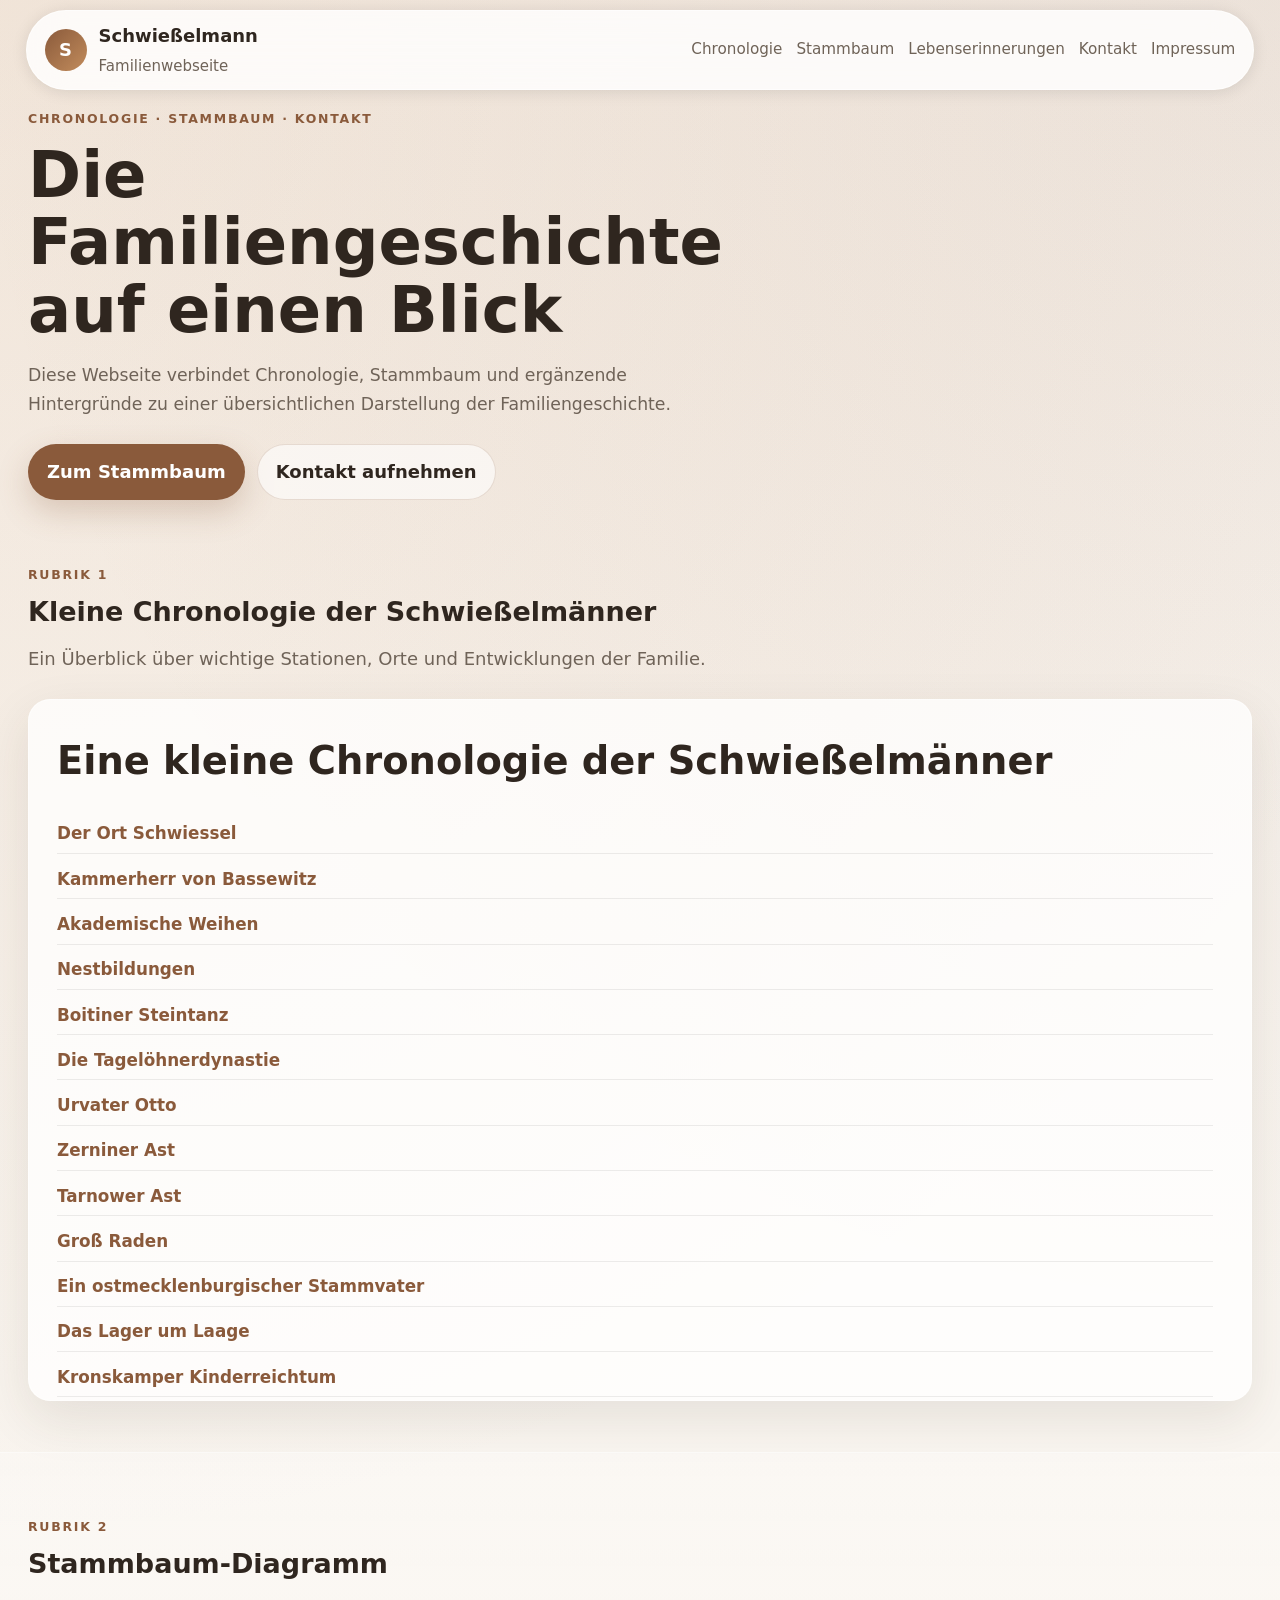
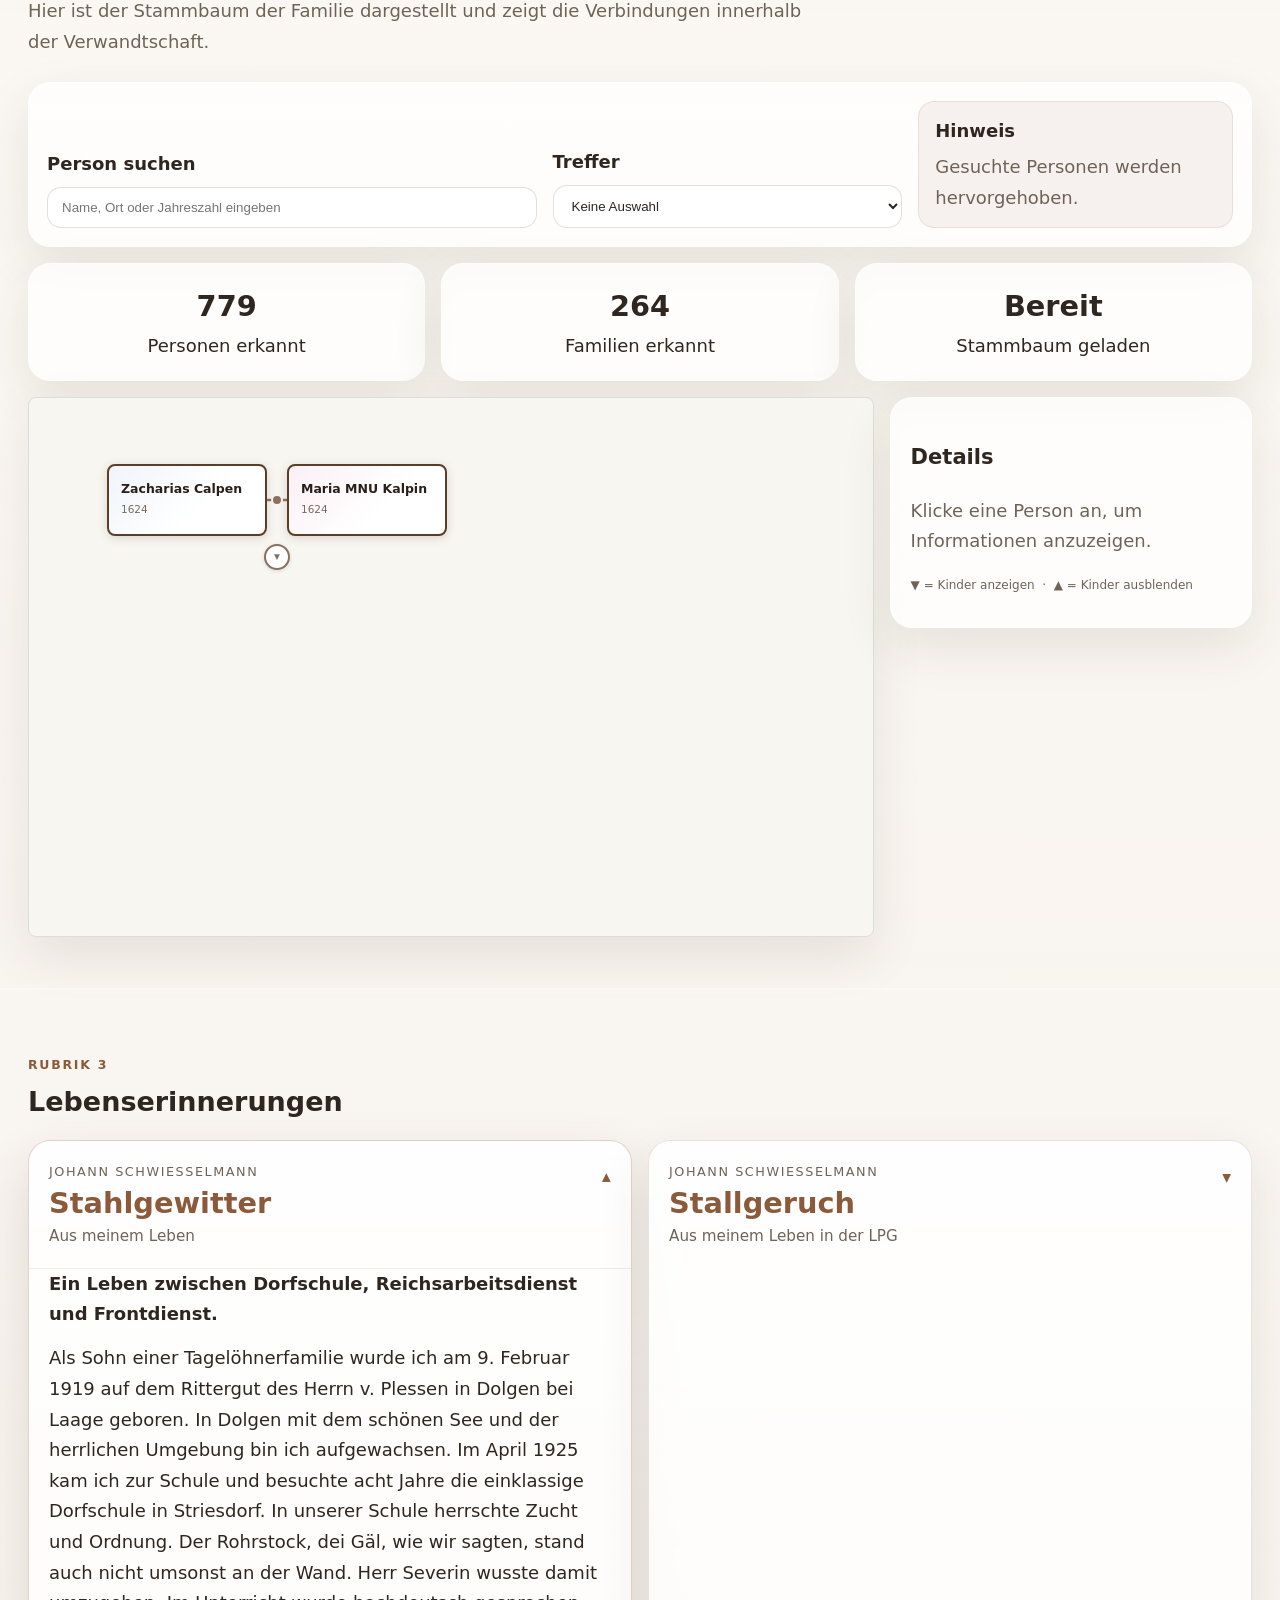
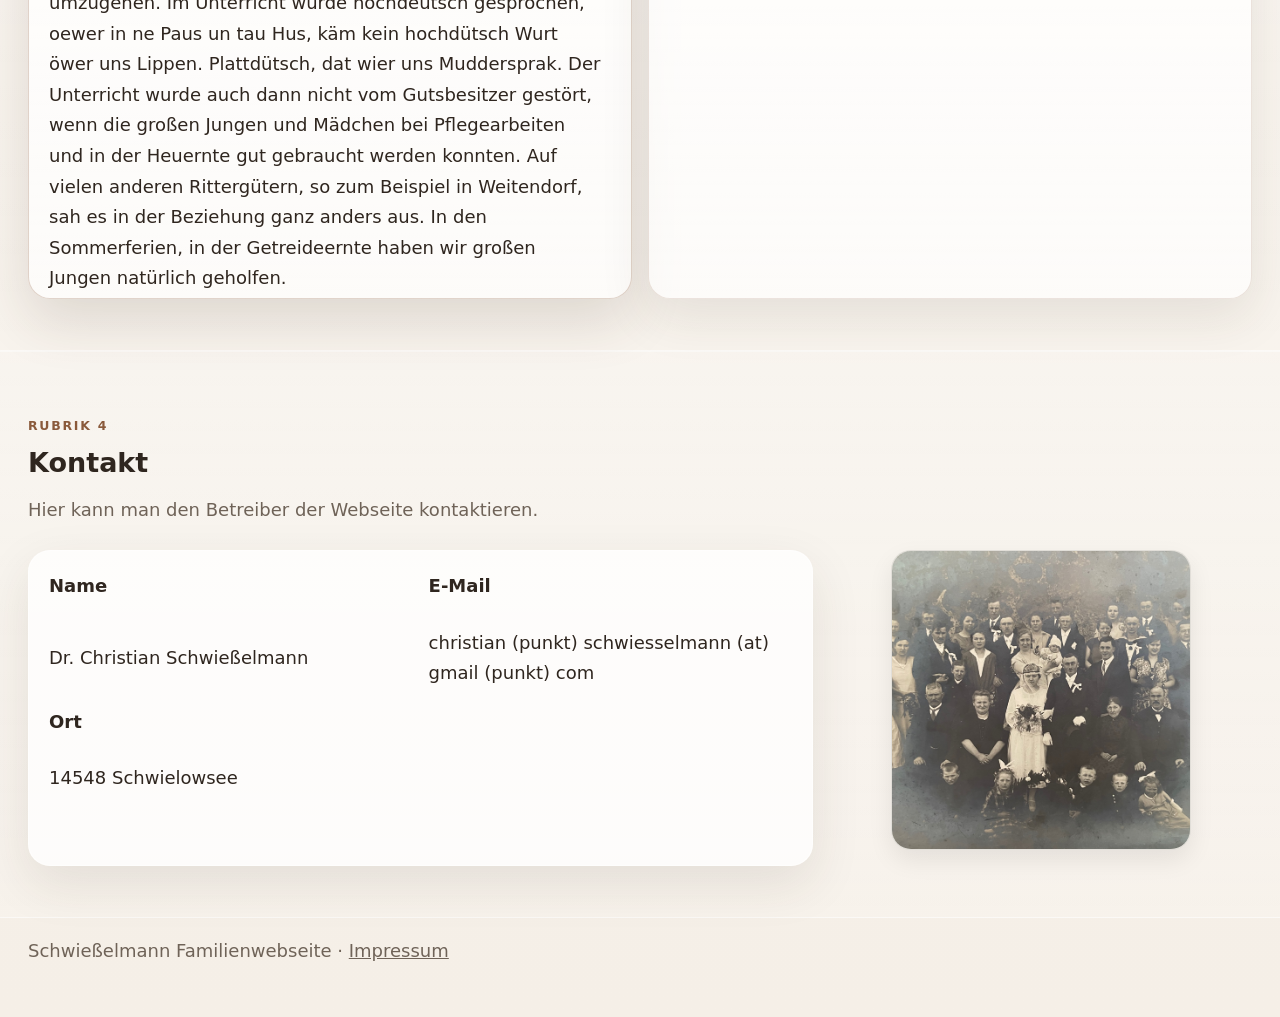
<file: index.html>
<!doctype html>
<html lang="de">
<head>
  <meta charset="utf-8" />
  <meta name="viewport" content="width=device-width, initial-scale=1" />
  <title>Schwießelmann – Familienwebseite</title>
  <meta name="description" content="Private Familienwebseite mit Chronologie, Stammbaum-Diagramm, Hintergrundtexten, Kontakt und Impressum." />
  <link rel="stylesheet" href="css/styles.css" />
</head>
<body>
  <div class="topbar-wrapper">
    <nav class="topbar">
      <div class="brand">
        <span class="brand__mark">S</span>
        <div>
          <strong>Schwießelmann</strong>
          <small>Familienwebseite</small>
        </div>
      </div>
      <div class="topbar__links">
        <a href="#chronologie">Chronologie</a>
        <a href="#stammbaum">Stammbaum</a>
        <a href="#lebenserinnerungen">Lebenserinnerungen</a>
        <a href="#kontakt">Kontakt</a>
        <a href="impressum.html">Impressum</a>
      </div>
    </nav>
  </div>

  <header class="hero">
      <div class="hero__text">
        <p class="eyebrow">Chronologie · Stammbaum · Kontakt</p>
        <h1>Die Familiengeschichte auf einen Blick</h1>
        <p class="lead">
          Diese Webseite verbindet Chronologie, Stammbaum und ergänzende Hintergründe zu einer übersichtlichen Darstellung der Familiengeschichte.
        </p>
        <div class="hero__actions">
          <a class="button button--primary" href="#stammbaum">Zum Stammbaum</a>
          <a class="button button--ghost" href="#kontakt">Kontakt aufnehmen</a>
        </div>
      </div>
    </section>
  </header>

  <main>
    <section id="chronologie" class="section chronology-section">
      <div class="section__head">
        <p class="eyebrow">Rubrik 1</p>
        <h2>Kleine Chronologie der Schwießelmänner</h2>
        <p>
          Ein Überblick über wichtige Stationen, Orte und Entwicklungen der Familie.
        </p>
      </div>

      <article class="card chronology-article">
<h2 class="chronology__title">Eine kleine Chronologie der Schwießelmänner</h2>
<p>Die kleine Chronologie der Schwießelmänner folgt einem sehr subjektiven Erkenntnisinteresse eines Individuums, das darum weiß, dass „Abkunft“, „Herkunft“ und „Zukunft“ nicht zufällig denselben Wortstamm haben. Wer nichts über seine Vorfahren wissen will, irrt blind durch Raum und Zeit. Bestenfalls ist er einer jener glücklichen, kindlichen Augenblicksmenschen, die von gestern und morgen nichts wissen wollen; schlimmstenfalls folgt er falschen Propheten, die ihn zum Objekt ihrer Interessen, Ideologien und Utopien machen. Ein durch die Herkunft geerdeter Mensch schaut zurück und sieht sicheres Terrain, selbst wenn er vor ihm liegende terrae incognitae durchschreitet.</p>
<h3 class="chronology__section">Der Ort Schwiessel</h3>
<p>Eine Recherche in den Telefonbüchern, sozialen Medien und sonstigen Datenpfützen des Internets ergibt, dass nur wenige Dutzend Menschen in Deutschland diesen Namen tragen. Auch in der großen genealogischen Datenbank Geneanet taucht der Name nur 68-mal auf. Im Telefonbuch hat sich die Anzahl der Schwießelmänner innerhalb von 20 Jahren von 18 auf sechs reduziert, was sehr wahrscheinlich dem Aussterben der Festnetztelefonie geschuldet ist. Unter den deutschen Familiennamen dürfte dieser mecklenburgische Ortsname damit Seltenheit haben. Tatsächlich liegt der Schluss nahe, dass Schwießelmänner Männer und Frauen aus Schwiessel sind.</p>
<p>Das kleine Dorf in der mecklenburgischen Schweiz liegt auf der halben Strecke zwischen den Kleinstädten Laage und Teterow nahe der B 108 und wurde erstmalig 1379 urkundlich erwähnt. Ein altes und ein neues Gutshaus weisen auf eine typisch ostelbische Grundherrschaft hin, die wechselnden Eigentümerfamilien bieten eine Tour d’Horizon durch den mecklenburgischen Landadel. Wikipedia (https://de.wikipedia.org/wiki/Herrenhaus_Schwiessel) belehrt uns, dass das Gut im 14. Jahrhundert zunächst den Negendancks gehörte, einem „im Mannesstamm erloschenen“ Geschlecht. „1561 veräußerte Joachim von Negendanck das Anwesen an Dietrich von Bevernest. Im Jahr 1667 fiel das Landgut erneut an die Familie Negendanck. 1732 verkaufte Berthold Diedrich von Negendanck Schwiessel an Hans Heinrich von Levetzow.“</p>
<h3 class="chronology__section">Kammerherr von Bassewitz</h3>
<p>Hans Heinrich von Levetzow heiratete eine Anne Dorothea von Plessen, worauf das Allianzwappen über dem Portal des von 1732 bis 1735 errichteten alten Gutshauses deutet. „Feldmarschall Johann Ludwig von Wallmoden-Gimborn wurde 1782 Gutsherr zu Schwiessel; im Jahr 1838 wurde der Mecklenburg-Schwerinsche Kammerherr Adolph Christian Ulrich von Bassewitz mit dem Gut belehnt. In den 1860er Jahren ließ Henning von Bassewitz auf dem Gut ein neues schlossartiges Herrenhaus im Tudorstil errichten; das alte Fachwerkgutshaus wurde von dieser Zeit an als Gutsverwalterhaus weitergenutzt“, schreiben die Internet-Enzyklopädisten.</p>
<p>Das Gut umfasste Ende der 1920er Jahre „842,20 Hektar, davon etwa 100 Hektar Wald“. Eigentümer waren Ernst-Henning Graf von Bassewitz (1858-1926) und dessen Neffe Georg-Henning von Bassewitz-Behr (1900-1949) auf Lützow. Letzterer schloss sich, weil die Güter schlecht liefen und alle Auswanderungspläne scheiterten, der nationalsozialistischen Bewegung an. Er trat 1930 in die NSDAP ein, war Ortsbauernführer in Schwiessel, beschmutzte sich im Krieg gegen die Sowjetunion als „SS-Gruppenführer und Generalleutnant der Waffen-SS“ (https://de.wikipedia.org/wiki/Georg-Henning_Graf_von_Bassewitz-Behr) mit dem Blut von 40.000 Zivilisten, Partisanen und Juden und starb in einem sowjetischen Arbeitslager.</p>
<p>Falls die Schwießelmänner wirklich aus Schwiessel stammen, dann dürfte ihr Leben als Tagelöhner auf den Gütern ähnlich arbeitsreich gewesen sein, wie das von Bassewitz-Behr in Sibirien, freilich etwas glücklicher und wohl stets mit Speck und Grieben. Belege dafür finden sich jedoch nicht. Die Kirchenbücher mit ihren Tauf- und Kopulationsregistern reichen selten ins 14. und 15. Jahrhundert zurück, sodass zumindest für diese Jahrhunderte nur wenige verlässlichen Quellen vorliegen. Eine davon ist das mittlerweile digitalisierte Matrikel der Universität Rostock, das kurz nach der Gründung der Universität im Jahr 1419 einen Schwießelmann verzeichnet.</p>
<h3 class="chronology__section">Akademische Weihen</h3>
<p>Am 8.10.1426 schrieb sich „Nicolaus Switselman“ an der Universität ein, die als „Perle des Nordens“ in ihrer Gründungsphase in einem exzellenten Ruf stand - ganz ohne staatliche “Exzellenzoffensiven”. Damaliger Rektor war Nicolaus Theoderici. Die Gebühr betrug laut Matrikelportal: ½ „fl.“ Unter dem Immatrikulationsjahrgang findet sich die lateinische Bemerkung „Isti et sequentes iuvarerunt particulam non ascriptam“, die auf eine unvollständige Eidleistung oder Einschreibung hindeutet.</p>
<p>Besagter Nicolaus - diesmal in der Schreibung „Swicelman“ - promovierte im Wintersemester 1428/1429 zum „Bakkalar“ an der Philosophischen Fakultät. Letztere dürfte eine spätere Kategorisierung abbilden, da die Gelehrten ihrer Zeit zunächst die Artistenfakultät mit ihren sieben freien Künsten (artes liberales) durchliefen: Grammatik, Dialektik, Rhetorik (Trivium), Arithmetik, Geometrie, Musik und Astronomie (Quadrivium). Erst nach diesem Propädeutikum begann das eigentliche Studium der Theologie, Medizin, Philosophie oder der Jurisprudenz. Im Falle des „Bakkalars Schwitselman“ verlieren sich allerdings die Spuren.</p>
<p>Die unterschiedliche Schreibweise des Namens im Studentenverzeichnis der Universität Rostock innerhalb von nur drei Jahren macht auf ein onomasiologisches Problem der Schwießelmänner aufmerksam: Ihre Schreibweise ist schon vor der Normierung der deutschen Sprache durch Konrad Duden höchst uneinheitlich. Gängig sind in den Archivalien, Registern, Taufscheinen und Konfirmationsurkunden die Schreibungen „Schwiselmann“, „Schwisselmann”, „Schwiesselmann” und „Schwießelmann”. Nicht wahrscheinlich, aber möglich ist es, dass es sich bei Nicolaus Switselman um gar keinen „Schwießelmann” handelt, sondern um einen Transskriptionsfehler aus dem Mittelniederdeutschen. Womöglich stammt Nicolaus gar nicht Mecklenburg, sondern aus der Schweiz. Wir wissen es nicht und werden es wohl auch nicht erfahren.</p>
<h3 class="chronology__section">Nestbildungen</h3>
<p>Im 17. Jahrhundert lässt sich der Name im Kopulationsregister der Güstrower Pfarrkirche mehrfach nachweisen. So heirateten dort am 9.4.1678 eine Ilsabe (vermutlich Isabel) Schwießelmans den Cherganten Paul Tietke. Vier Jahre später, am 6.9.1682, ehelichte ebenfalls dort Anna Margaretha Schwießelmans Andreas Haker. Und nochmals zehn Jahre darauf, am 8.9.1692, traute sich Catharina Elisabeth Schwießelmans mit Jacop Funck. Anna Margareta heiratete sogar am 15.8.1695 zum zweiten Male, diesmal: Daniel Ortner. Warum wissen wir nicht, anzunehmen ist das Ableben des ersten Mannes. Sehr wahrscheinlich stammen die drei Damen aus einem Güstrower Haushalt oder einem aus der ländlichen Umgebung. Möglicherweise waren es drei Schwestern. Auch in Parchim trat fast zur gleichen Zeit am 18.11.1672 eine Elisabeth Schwießelmans vor den Altar der Georgenkirche. Ob jene Elisabeth mit obiger Catatharina Elisabeth identisch war, bleibt im Dunkeln. Aus dem Bericht des Thürkower Pastors Paul Rath (1674-1724) wissen wir zudem, dass es auf dem Hofe des Majors Johann Zepelin der 58jährige Schäfer Hans Jeppe um 1700 mit der 29jährigen Dortie Schwieselmans verheiratet gewesen sein muss. Thürkow liegt nur elf Kilometer von Schwiessel entfernt.</p>
<p>Für das 18. Jahrhundert lässt sich das „Nest” der Schwießelmänner in Boitin/Lübzin ausmachen. Die stärksten Hinweise darauf entstammen dem “Dorfsippenbuch Boitin und Lübzin”, das 1939 im Zusammenhang mit der sogenannten Blut- und Bodenforschung der rassebesessenen nationalen Sozialisten von Otto Micheel veröffentlicht wurde. Herausgeber war der Verein für bäuerliche Sippenkunde und bäuerliches Wappenwesen e. V., der dem Reichsnährstand der Reichsbauernstadt Goslar angegliedert war. Die Reihe hieß „Ahnen des deutschen Volkes”, es erschien - wen wundert es - im „Blut-und-Boden-Verlag&quot;. Als größere Stammreihen von Boitin und Lübzin werden hier auch die Schwießelmänner gelistet, die in beiden Gutsdörfern zwischen den Kleinstädten Warin und Bützow bis ins 18. Jahrhundert als Tagelöhner nachweisbar sind.</p>
<img src="images/img-nest.png">
<p class="chronology__source">Quelle: Dorfsippenbuch (DSB), S. 13.</p>
<h3 class="chronology__section">Boitiner Steintanz</h3>
<p>Die Dörfer Boitin und Lübzin liegen in einem Nebental der Warnow in der hügeligen Endmoränenlandschaft, die typisch ist für das mittlere Mecklenburg. Seit 1765 ist der Ort bekannt für seine prähistorische Begräbnis- und Kultstätte, den Boitiner Steinkranz. Mehrere Ringe von Granitfindlingen von acht bis 14 Metern bilden - ähnlich wie in Stonehenge - einen Steinkalender, der auf die Wintersonnenwende geeicht ist. Die Waldeinsamkeit und die Löcher in dem größten Stein - die vermutlich von Spaltungs- und Bearbeitungsversuchen stammen - wirkten mythenbildend. Der Menhir (Hinkelstein) wird in der Volkssage als „Brautlade” verstanden. Als bei einer Bauernhochzeit durch die Verschwendung von Lebensmitteln gefrevelt wurde, so geht die Sage, verwandelte ein Geist in Gestalt eines alten Mannes die sündigen Bauern in Steine ebenso wie einen Schäfer und seine Herde (https://de.wikipedia.org/wiki/Boitiner_Steintanz).</p>
<img src="images/img-steintanz.png">
<p class="chronology__source">Quelle: Eigene Aufnahme.</p>
<h3 class="chronology__section">Die Tagelöhnerdynastie</h3>
<p>Das Dorf Boitin wurde erstmalig 1233 erwähnt (https://www.gemeinde-tarnow.de/html/body_boitin.html) und war ursprünglich ein Rundlingsdorf. Es erhielt 1252 eine Kirche und war eines von zwölf Stiftsdörfern des Stiftsamtes Bützow. Grundherr war ein Herr von Maltzan-Trechow. Die Bauern mussten ihm für seinen Schutz Geld und Naturalien abgeben sowie „Hand- und Spanndienste auf der vom Bischof selbst bewirtschafteten Schäferei leisten” (Dorfsippenbuch, S. 10). Die Reformation machte die Bauern frei von den bischöflichen Frondiensten. Lehensherr war nun der mecklenburgische Herzog Ulrich.</p>
<p>Ihren Grundbesitz vermehrten sie, indem sie den Boitiner See entwässerten. 1939 zählte das Dorf Boitin 257 Einwohner, eine staatliche Domäne, acht Büdnereien und 14 Häuslereien. Das benachbarte Lübzin taucht in den Urkunden erst 1261 auf und hatte 1563 nur einen Hof mit 1.000 Schafen. 1654 lebten dort immerhin schon zwölf Bauern. Zudem fanden sich in beiden Dörfern „ein bodenständiges Handwerkertum: Schmied, Schneider, Stellmacher, Fischer und Gastwirt” (DSB, S. 12). Lange wurde Flachs angebaut, gesponnen und gewoben.</p>
<p>Das Dorfsippenbuch Boitin/Lübzin berichtet ab Seite 256 über die Schwießelmänner als Tagelöhnerdynastie. Den ersten Eintrag bildet Johann Otto Schwießelmann, Einlieger in Lübzin.</p>
<img src="images/img-tageloehnerdynastie.png">
<p class="chronology__source">Quelle: DSB, S. 256</p>
<h3 class="chronology__section">Urvater Otto</h3>
<p>Besagter Johann Otto Schwießelmann hat einen 1720 geborenen Vater, Otto Schwießelmann, 7facher Urgroßvater des Verfassers dieser Chronologie. Er markiert die heutige Wissensgrenze, die sich bislang mit den KI-gestützten und milliardenfachen Datensätzen der Ahnenforschungsplattformen “ancestry” und “myheritage” nicht überwinden ließ.</p>
<p>Nach dem Dorfsippenbuch dürfte der Urahn Otto Schwießelmann neben Johann Otto Schwießelmann noch einen weiteren Sohn, Johann Joachim Schwießelmann, gezeugt haben. Geburts- und Sterbedatum sind unbekannt. Wir wissen, dass der „Bäcker, Arbeitsmann und Einlieger in Lübzin” eine Maria Dorothea Stoffer (1732-1802) heiratete. Das 1774 geborene gemeinsame Kind Leonore Juliane Schwießelmann wiederum heiratete den “Knecht und Arbeitsmann” Johann Joachim Friedrich Burmeister aus Grünenhagen und ließ sich mit ihr in Boitin nieder.</p>
<img src="images/img-urvater-otto-1.png">
<p class="chronology__source">Quelle: DSB, S. 257.</p>
<p>Sein Bruder Johann Otto Schwießelmann, der 6fache Urgroßvater des Verfassers, geboren im Juni 1741, heiratete Eleonora Juliana Klatten. Ihre gemeinsamen Kinder sind nicht alle namentlich im Dorfsippenbuch verzeichnet. Zum Teil starben sie im Säuglings- oder Kleinkindalter:</p>
<img src="images/img-urvater-otto-2.png">
<p class="chronology__source">Quelle: DSB, S. 257.</p>
<p>Die Kinder- und Wochenbettsterblichkeit im 18. Jahrhundert war so hoch, dass die Tagelöhnerfamilien mit den gegenwärtigen Reproduktionsanstrengungen längst von der Bildfläche verschwunden wären. So verstarb die am 1760 geborene Tochter Wilhelmina Juliana im Alter von zwei Jahren, der 1763 geborene Sohn Diederich Albrecht Ernst im Alter von sieben Monaten. Gesichert ist, dass die beiden Brüder Johann Jürgen Schwießelmann (1777-1862) und Friedrich Schwießelmann (1764-1808) überlebten.</p>
<p>Johann Jürgen Schwießelmann verdingte sich als „Schaufelmacher und Tagelöhner”, heiratete Elisabeth Maria Burmeister (1796-1874) aus Warnow und übersiedelte später von Lübzin nach Boitin. Gemeinsam hatten sie sechs Kinder, von denen zwei nicht über das Kindesalter hinauskamen. Das Dorfsippenbuch dokumentiert lediglich den letztgeborenen. Die Nachkommen bilden den Zerniner Ast des Schwießelmannschen Stammbaumes.</p>
<img src="images/img-urvater-otto-3.png">
<p class="chronology__source">Quelle: DSB, S. 257</p>
<p>Der 5fache Urgroßvaters des Verfassers ist Friedrich Schwießelmann, der oben genannte Sohn von Johann Otto Schwießelmann. Der 1764 in Boitin geborene Tagelöhner verehelichte sich am 8. November 1799 mit Anna Maria Klatt (1775-1852) aus dem benachbarten Lübzin. Er starb 1808 mit 44 Jahren und hinterließ drei Kinder: Karoline Wilhelmina Elisabeth Schwießelmann (1800-1873); Johann Friedrich Schwießelmann (1803-1877) und Christian Friedrich Schwießelmann (1807-1808), der als Kleinkind starb.</p>
<img src="images/img-urvater-otto-4.png">
<p class="chronology__source">Quelle: DSB, S. 257</p>
<p>Die Tochter Karoline Wilhelmina Elisabeth Schwießelmann heiratete Johann Christian Sievert aus Zibühl (1796-1852) und hatte nach heutigem Stand der Forschung sechs Kinder. Die genealogischen Spuren der Schwießelmänner in der Sievert-Sippe sind in den entsprechenden Plattformen dokumentiert und müssen hier nicht weiterverfolgt werden. Sie führten auf den nordamerikanischen Kontinent. Ihr Bruder Johann Friedrich Schwießelmann (1803-1877) war beim Tode des Vaters erst fünf Jahre alt. Er - der vierfache Urgroßvater des Verfassers - versprach am 6. November 1835 ebenfalls in der Boitiner Kirche Johanna Charlotte Eleonora Wieck im Alter von 32 Jahren die eheliche Treue. Vier Kinder sind im Dorfsippenbuch dokumentiert:</p>
<img src="images/img-urvater-otto-5.png">
<p class="chronology__source">Quelle: DSB, S. 257</p>
<p>Spätestens ab dieser Generation verzweigt sich die Familiengeschichte ins Unüberschaubare. Das hängt auch damit zusammen, dass als Folge des medizinischen und hygienischen Fortschritts in Europa die Mortalität von Kindern und Müttern im Kindbett stärker zurückging als die Fertilität. Hier soll die räumliche Ausbreitung der Schwießelmänner im mittleren Mecklenburg exemplarisch nachgezeichnet werden. Vollständig lässt sich dies nur im Stammbaum zeigen, der im Verlauf der familiengeschichtlichen Forschung jedoch über das Maß der einfachen Darstellung hinausgewachsen ist und mittlerweile nahezu 800 Personen erfasst, ohne dass das 20. Jahrhundert überhaupt ausgeforscht wurde.</p>
<h3 class="chronology__section">Zerniner Ast</h3>
<p>Es scheint dem Verfasser deshalb angeraten zu sein, die Hauptäste darzustellen, die von Boitin und Lübzin aus in die verschiedenen Himmelsrichtungen gewachsen sind. Ein erster starker Ast reckte sich nach Zernin. Er wurde begründet durch Johann Jürgen Schwießelmann (1777-1862), der oben bereits genannt wurde, mit seiner Frau Elisabeth Maria, geb. Burmeister (1796). Aus der Ehe gingen sechs Kinder hervor:</p>
<ol class="chronology-list">
<li>Johann Joachim Christian Schwießelmann (1821-1866)</li>
<li>Maria Sophia Dorothea Schwießelmann (1823)</li>
<li>Magdalena Schwießelmann (1825-1829)</li>
<li>Johann Joachim Christoph Schwießelmann (1827-1829)</li>
<li>Sophie Dorothea Elisabeth Schwießelmann (1829-1898)</li>
<li>Christian Friedrich August Schwießelmann (1830-1899)</li>
</ol>
<h3 class="chronology__section">Tarnower Ast</h3>
<p>Der letztgeborene setzte zwei Söhne in die Welt: Johann Christoph Carl Friedrich Schwießelmann (1858) und Christian Wilhelm Theodor Schwießelmann (1859). Johann Christoph Carl Friedrich Schwießelmann heiratet Marie Luise Caroline Warnick (1866) begründet den Tarnower Zweig der Familie mit seinen fünf Kindern:</p>
<ol class="chronology-list">
<li>Otto Carl Friedrich Schwießelmann (1888)</li>
<li>Carl Heinrich Christian Martin Schwießelmann (1894)</li>
<li>Erna Friederike Marie Sophie Schwießelmann (1895-1897)</li>
<li>Anna Caroline Erna Frieda Schwießelmann (1899-1900)</li>
<li>Hans Carl Ernst Schwießelmann (1902-1902)</li>
</ol>
<p>Stimmen die Recherchen des Verfassers, dann ist dem Tarnower Zweig die Mühle in Tarnow zuzuordnen, die heute einen Antiquitätenhandel beherbergt.</p>
<img src="images/img-tarnower-ast.png">
<h3 class="chronology__section">Groß Raden</h3>
<p>Der Ast der Schwießelmänner in Groß Raden entsteht zwei Generationen später durch die Verehelichung von Johann Friedrich Wilhelm Christian Schwießelmann (1838-1894) mit Sophia Wilhelmine Maria Kröger (1840-1901). Sieben Kinder gingen aus ihr hervor:</p>
<ol class="chronology-list">
<li>Marie Carolina Elisabeth Schwießelmann (1865),</li>
<li>Carl Johann Christian Schwießelmann (1867-1870),</li>
<li>Friedrich Heinrich Wilhelm Schwießelmann (1870),</li>
<li>Sophia Caroline Johanna Schwießelmann (1873),</li>
<li>Wilhelm Friedrich Theodor Schwießelmann (1876-1886),</li>
<li>Johann Theodor Friedrich Schwießelmann (1879) und</li>
<li>Heinrich Christian Ludwig Schwießelmann (1884).</li>
</ol>
<p>Weil Sophie Kröger Tochter des Knechts Heinrich Friedrich Kröger (1807-1876) aus Groß Raden war, übersiedelte die kinderreiche Familie nach Groß Raden. Aus der Groß Radener Sippe erwuchs ein starker Ast. Allen voran Friedrich Heinrich Wilhelm Schwießelmann könnte aus „Überzeugung“ gestorben sein, wie der verstorbene Komiker Fips Asmussen zu sagen pflegte. Er heiratete Dorothea Karoline Henrike Schwager (1871) in Groß Raden, wo er selbst geboren war. Bevor er als Arbeitsmann in die Stadt Sternberg gegangen ist, verdingte er sich als Knecht in Rosenow, wo auch der Vater als Tagelöhner tätig war. Die Ehe am 1. November 1895 kam wohl auch zustande, um den am 23. April 1893 in Loitz geborenen Sohn zu legitimieren. Dorothea Karoline Henrike Schwager schenkte ihm acht Kinder:</p>
<ol class="chronology-list">
<li>Friedrich Schwießelmann (1894)</li>
<li>Otto Christian Carl Schwießelmann (1896)</li>
<li>Ernst Wilhelm August Schwießelmann (1897)</li>
<li>Friedrich Wilhelm Karl Schwießelmann (1899)</li>
<li>Anna Friederike Marie Schwießelmann (1901)</li>
<li>Wilhelm Friedrich Martin Ernst Schwießelmann (1903)</li>
<li>Erna Maria Auguste Schwießelmann (1906)</li>
<li>Meta Anna Wilhelmine Schwießelmann (1911)</li>
</ol>
<p>Der Bruder Wilhelm Friedrich Theodor Schwießelmann (1876-1886) starb im Kindesalter und für Johann Theodor Friedrich Schwießelmann (1879), der nach Lübeck heiratete, sind keine Kinder belegt. Lediglich für Heinrich Christian Ludwig (1884) lassen sich wieder zwei Kinder nachweisen.</p>
<ol class="chronology-list">
<li>Elsa Frieda Sophie Schwießelmann (1910)</li>
<li>Ida Anna Minna Schwießelmann (1911)</li>
</ol>
<h3 class="chronology__section">Ein ostmecklenburgischer Stammvater</h3>
<p>Der Bruder von Johann Friedrich Wilhelm Christian Schwießelmann hieß Carl Heinrich Friedrich Wilhelm Schwießelmann (1845-1901) vermehrte die Sippschaft im Osten Mecklenburgs. Als dreifacher Urgroßvater ist zugleich Ahnherr des Verfassers. Das Dorfsippenbuch Boitin/Lübzin enthält einen Eintrag über ihn:</p>
<img src="images/img-ostmecklenburgischer-stammvater.png">
<p class="chronology__source">Quelle: DSB, S. 258</p>
<p>In Lübzin 1845 geboren, verheirate sich der Tagelöhner am 3. November 1871 in Boitin mit Marie Dorothea Wilhelmine Rhode (1844-1902). Später führten ihn seine Wege über Groß Raden und Langensee bei Bützow auf das Gut Subzin, in der Nähe von Laage, auf dessen Friedhof er 1901 beigesetzt wurde. Aus der Ehe entstammen neun Kinder:</p>
<ol class="chronology-list">
<li>Carl Wilhelm Christian Schwießelmann (1866)</li>
<li>Friedrich Wilhelm Johann Schwießelmann (1872-1873)</li>
<li>Wilhelm Friedrich Johann Schwießelmann (1874)</li>
<li>Marie Sophie Caroline Schwießelmann (1875)</li>
<li>Ernst Joachim Christian Schwießelmann (1877)</li>
<li>Johann Heinrich Christian Schwießelmann (1878)</li>
<li>Sophie Wilhelmine Berta Schwießelmann (1880-1933)</li>
<li>Heinrich Johann Wilhelm Schwießelmann (1884-1936)</li>
<li>Sophie Friederike Anna Schwießelmann (1886)</li>
</ol>
<h3 class="chronology__section">Das Lager um Laage</h3>
<p>Die Kinder von Carl Heinrich Friedrich Wilhelm Schwießelmann (1845-1901) - ein einfacher Knecht und Tagelöhner - waren ebenfalls sehr fruchtbar. Sie trieben die Schwießelmänner auf die Güter von Kronskamp, Striesdorf, Dolgen und bis in die Stadtmauern der einzigen Metropole Mecklenburgs, Rostock. Der erste Sohn Carl Wilhelm Christian (1866) wurde in Pastin bei Sternberg geboren und heiratete in Laage Rudolphine Catharine Auguste Bohnhoff (1864). Für ihn lassen sich vier Kinder nachweisen:</p>
<ol class="chronology-list">
<li>Erna Schwießelmann (1892)</li>
<li>Otto Carl Wilhelm August Schwießelmann (1895-1904)</li>
<li>Martha Karoline Marie Schwießelmann (1898)</li>
<li>Wilhelm Martin Albert Schwießelmann (1899-1918?)</li>
</ol>
<p>Seine Frau brachte bereits Rudolf Bohnhoff (1886) mit in die Ehe ein. Die berühmte Laager Henningsmühle (https://de.wikipedia.org/wiki/Henningsm%C3%BChle) spielte als Wohnort der Familie Bohnhoff hierbei eine Rolle.</p>
<h3 class="chronology__section">Kronskamper Kinderreichtum</h3>
<p>Noch kinderreicher war die Familie von Wilhelm Friedrich Johann Schwießelmann (1874), dessen Frau Veronika Najkowska (1873) ihm neun Kinder schenkte. Schon von der Hochzeit am 3.6.1897 - gewissermaßen außerehelich „im nachträglichen Geständnis“, wie der Laager Pastor Carl Beyer, zugleich Romancier von regionaler Bedeutung, schrieb - kam</p>
<ol class="chronology-list">
<li>Otto Friedrich Wilhelm Schwießelmann (1895) zur Welt. Ihm folgten:</li>
<li>Wilhelm Conrad Hermann Schwießelmann (1898-1972)</li>
<li>Ernst Johann Carl Schwießelmann (1899-1963)</li>
<li>Anna Emma Bertha Schwießelmann (1901)</li>
<li>Paul Heinrich Christian Schwießelmann (1904-1905)</li>
<li>Richard Emil Rudolf Schwießelmann (1905)</li>
<li>Hermann Helmut Otto Schwießelmann (1908-1908)</li>
<li>Herta Olga Anna Schwießelmann (1911)</li>
<li>Paula Emma Martha Schwießelmann (1915)</li>
</ol>
<p>Das letzte Kind ist „unehelich“ entstanden, wie das Kirchenbuch vermerkt. Als Gevatterin ist neben den Eltern auch „Frida Jochens, geborene Dunsky, Tagelöhnerfrau in Kronskamp“ eingetragen. Dies deckt sich mit der Familienchronik, die über Umwege in die Hände des Verfassers gekommen ist. Sie schweigt diplomatisch über das außereheliche Kind.</p>
<p>Die Familienchronik der Kronskamper Schwießelmänner aus einem Glaubensbuch des 19. Jahrhunderts weist auf zwei Verluste von Familienmitgliedern im 2. Weltkrieg (1939-1945) hin. Es handelt sich dabei um Willi (1921-1943) und Bruno Schwießelmann (1926-1944), die bereits einer späteren Generation angehörten. Willi fiel in Woroschilowsk an der Ostfront; Bruno im Dezember 1944 an der Westfront in Luxemburg. Das einzige sichtbare Zeichen der Kronskamper Schwießelmänner wurde nach 2000 auf dem Laager Friedhof getilgt. Der Grabstein dokumentierte den Tod von:</p>
<li>Ernst Schwießelmann (6.12.1899-25.8.1963)</li>
<li>Emma Schwießelmann (23.7.1900-28.3.1971)</li>
<li>Walter Schwießelmann (17.2.1922-16.9.1963)</li>
<li>Wilhelmine Alm (20.10.1877-4.9.1965)</h3>
<p>Walter könnte der Sohn von Ernst und Emma gewesen sein, Wilhelmine Alm war sehr wahrscheinlich die Mutter von Emma.</p>
<h3 class="chronology__section">Bülower Zweig</h3>
<p>Carl Heinrich Friedrich Wilhelms dritter Sohn Ernst Joachim Christian Schwießelmann (1877- wurde am 1. Februar 1877 und – wie damals üblich – zehn Tage später in Parum getauft. Seine Konfirmation fand dann schon in Laage statt, als Vater Carl auf das Gut Subzin gewechselt war. Am 7.11.1902 heiratete er in Hohen Luckow Lisette Caroline Wilhelmine Schuhmacher (1877). Im Ehestandsverzeichnis wird der pragmatische Hochzeitsgrund lakonisch angedeutet: „Durch diese Ehe ist das am 26. Juni 1900 geborene Mädchen legitimiert.“ Bei der Volkszählung in Mecklenburg-Schwerin 1919 sind in dem Bülower Haushalt, wo sich Ernst als Landwirt verdingte, drei Kinder vermerkt:</p>
<ol class="chronology-list">
<li>Herta Johanna Marie Schwießelmann (1903)</li>
<li>Getrud Schwießelmann (1917)</li>
<li>Otto Schwießelmann (1919)</li>
</ol>
<h3 class="chronology__section">Dolgener Tagelöhnerei</h3>
<p>Bei dem vierten Sohn von Carl Heinrich Friedrich Wilhelm Schwießelmann  (1845-1901) - Johann Heinrich Christian Joseph Schwießelmann (1878) - handelt es sich um den Ururgroßvater des Verfassers. Er wurde am 15.5.1878 in Bützow geboren und in der Laager Stadtkirche zu Pfingsten 1892 konfirmiert. Wie seine Vorfahren verdingte er sich als Tagelöhner auf dem Gut derer von Plessen in Dolgen, wo er vermutlich auch seine spätere Frau Wilhelmine Caroline Dorothea Sophia Friederiz kennenlernte, die ebenfalls am 15.5.1875 in Dolgen geboren wurde. Sie schenkte ihm vier Kinder:</p>
<ol class="chronology-list">
<li>Richard Heinrich Wilhelm Carl Schwießelmann (1902-1989)</li>
<li>Emma Wilhelmine Johanna Schwießelmann (1904-1987)</li>
<li>Erna Hertha Martha Schwießelmann (1913)</li>
<li>Johann Schwießelmann (1919-2011)</li>
</ol>
<p>Richard Schwießelmann ist der Urgroßvater des Verfassers und wurde noch in Kavelstorf vor den Toren Rostocks geboren, bevor sich der Vater in Dolgen niederließ. Richard wurde in Hohen Sprenz 1917 konfirmiert und heiratete in den 1920er Jahren Ella Möller (1906-1984).</p>
<img src="images/img-dolgener-tageloehnerei-1.png">
<p class="chronology__source">Quelle: Foto im Familienbesitz</p>
<p>Der gemeinsame Sohn Heinz Horst Ernst Schwießelmann (1929-2010 blieb ein Einzelkind; er ist der Großvater des Verfassers. Richard war als freie Landarbeiter nach der Novemberrevolution 1918 tätig, arbeitete auf Gütern und ließ sich in den 1930er Jahren in Laage nieder, wo er bescheiden in der Hinterstraße (heute Straße der Einheit lebte). Sein jüngster Bruder Johann - ein Nachzügler - hat in seinen Lebenserinnerungen die Dolgener Tagelöhnerei (siehe die Rubrik: Lebenserinnerungen) eindrucksvoll geschildert. Sein Grabstein findet sich noch auf dem Laager Friedhof:</p>
<img src="images/img-dolgener-tageloehnerei-2.png">
<p class="chronology__source">Quelle: Eigene Aufnahme.</p>
<h3 class="chronology__section">Die Rostocker Schwießelmännerei</h3>
<p>Der 5. Sohn Carl Heinrich Friedrich Wilhelm Schwießelmanns  (1845-1901) war Heinrich Johann Wilhelm Schwießelmann (1884-1936). Mit sechs Kindern hinterließ er Spuren in der Hansestadt. Selbst in Bützow geboren, als sein Vater in Langensee tagelöhnerte, heiratete er die in Laage geborene Clara Wilhelmine Caroline Brey (1888), Tochter eines Tagelöhners aus Alt Kätwin. Aus der am 15. November in Cammin geschlossenen Ehe gingen sechs Kinder hervor:</p>
<ol class="chronology-list">
<li>Wilhelm Hermann Otto Schwießelmann (1907-1945)</li>
<li>Gretrud Wilhelmine Sophie Klara Schwießelmann (1910-1981)</li>
<li>Hans Friedrich August (1912)</li>
<li>Fritz Ernst Karl Schwießelmann (1915-1964)</li>
<li>Herta Minna Magdalene Martha Schwießelmann (1921)</li>
<li>Grete Liselotte Erna Berta Schwießelmann (1924)</li>
</ol>
<p>Dem Rostocker Adressbuch von 1935 ist sein Beruf und sein Wohnsitz zu entnehmen: „Arbeitsmann, Grubenstraße 15“. Sein Sohn Wilhelm wohnte in der Diebstraße 2 und war „Kraftwagenführer“. Zudem wird noch „Erna Schwießelmann, geb. Laß, Wwe [Witwe], Margaretenstr. 28“ in dem Adressbuch geführt.</p>
<p>Wilhelm Hermann Otto starb am 19. März 1945 zum Ende des Krieges beim Rückzug der Wehrmacht aus Oberschlesien in Kerpen, Kreis Neustadt, wie der Suchdienst für vermisste Deutsche im September 1955 übermittelte. Er zeugte mit seiner Frau Henni, geborene Meier, selbst wiederum vier Kinder:</p>
<ol class="chronology-list">
<li>Joachim Erich Ludwig Schwießelmann (1929)</li>
<li>Peter Günter Horst Schwießelmann (1932)</li>
<li>Georg Willi Heinrich Schwießelmann (1935)</li>
<li>Hanelora Christa Herta Schwießelmann (1937)</li>
</ol>
<h3 class="chronology__section">Neustrelitzer Schuster</h3>
<p>Für das 19. Jahrhundert sind Schwießelmänner sowohl in Neustrelitz als auch im Berliner Raum nachweisbar, was eine gewisse Ausbreitungsrichtung in die seit 1871 zur Reichshauptstadt avancierten Preußenmetropole nahelegt. Leider ist es dem Verfasser noch nicht gelungen, den Neustrelitzer bzw. Berliner Zweig mit dem Stammbaum zu verbinden, weil bislang die Verbindungsglieder unbekannt sind. Am 27.2.1800 wurde in dem Dorf Zierke, das heute ein Stadtteil von Neustrelitz ist, der Schuster Caspar Christian Schwießelmann im Alter von 71 Jahren beigesetzt.</p>
<p>Spätestens seit dem 18. Jahrhundert sind in dem Dorf, das 1871 nur 217 Einwohner zählte, Schwießelmänner verzeichnet. Ebendort schenkt Anna Louisa Schwießelmann ihrem Mann, dem Schuster Heinrich Ernst Schwießelmann, mit Adolph Ludwig Gottlieb Schwießelmann (1790) einen Sohn. Dieser wiederum verheiratet sich 1818 in Zierke mit Maria Sophia Gerchow (1801) und zwei Kinder erblicken das Licht der Welt:</p>
<ol class="chronology-list">
<li>Adophine Caroline Wilhelmine Schwießelmann (1826)</li>
<li>Friedrich Julius Gottlieb Schwießelmann (1830).</li>
</ol>
<h3 class="chronology__section">Berliner Musiker und Dozenten</h3>
<p>Friedrich Julius Gottlieb Schwießelmann ging als Schuhmachermeister von Neustrelitz nach Berlin und heiratete dort Charlotta Dorothea Maria Bethke (1827) am 22. Juni 1862 in der Schöneberger Kirche. Der erste Sohn</p>
<ol class="chronology-list">
<li>Carl Julius Robert Alexander (1860-1942) war da schon auf der Welt. Es folgte das Zwillingspärchen:</li>
<li>Anna Schwießelmann (1864)</li>
<li>Maria Schwießelmann (1864)</li>
<li>Anna Maria Henriette (1866-1867).</li>
</ol>
<p>Entsprechende Markierungen in den Taufregistern deuten darauf hin, dass die Zwillingsmädchen eventuell tot zur Welt gekommen sind. Sicher ist, dass sich Carl Julius Robert Alexander Schwießelmann aus dem Schusterstand emanzipieren konnte und vor dem Standesamt in Berlin-Schönberg als Musiklehrer apostrophiert wurde. Der Standesbeamte korrigierte im Vermerk auch die Schreibweise von „Schwißelmann“ auf „Schwießelmann“. Der in der Hauptstraße 142 wohnende Musikus ehelichte am 28.3.1895 die in der Lützowstr. 52 wohnende Tochter des Bäckermeisters Ferdinand Christoph Siebert Anna Pauline Helene (1865).</p>
Aus der Ehe gingen drei Kinder hervor:<p>
<ol class="chronology-list">
<li>Charlotte Marie Pauline Schwießelmann (1895)</li>
<li>Johanna Martha Luise Schwießelmann (1900)</li>
<li>Martin Robert Julius Schwießelmann (1906-1979).</li>
</ol>
<p>Letzterer hinterließ 1979 bei seinem Tode im Sankt-Joseph-Krankenhaus in Tempelhof nicht nur seine Frau Margarete Else, die er 1945 heiratete, sondern auch einen Nachruf zum Tode des französischen Philosophen Henri Bergson, der 1949 in der Neuphilologischen Zeitschrift (Bd. 1., S. 1-8) erschienen ist und Martin Schwießelmann als philosophisch und humanistisch gebildeten Gelehrten ausweist. Dies deckt sich mit der Bezeichnung als „Dozent“ im Berliner Sterberegister.</p>
<h3 class="chronology__section">Stadtflucht</h3>
<p>Das 19. Jahrhundert markiert den Aufbruch in die Moderne. Transportkosten sinken, neue Beförderungsmittel wie die Eisenbahn und Kommunikationsmittel wie Telegraphen machen die Welt zum Dorf. Die Industrialisierung lässt die Großstädte wachsen und zieht die Bevölkerungsüberschüsse der Dörfer magnetisch in die Mauern der Stadt, wo sich die Bauernkinder höhere Einkommen und Bildungsaufstieg versprechen. Die Rolle der Kinder von zahlreichen, billigen Arbeitskräften in der Landwirtschaft zu wenigen teuren Spezialisten in Industrie und Verwaltung ändert sich vollständig. In der Stadt wird ihre Zahl geringer, während der Bildungs- und Erziehungsaufwand des Einzelnen steigt.</p>
<p>Dieser gesellschaftliche Wandel mit der Entwurzelung der Mecklenburger aus Mecklenburg verstärkte sich nochmals durch die Bevölkerungsumschichtungen am Ende des Zweiten Weltkriegs. Das bäurische Milieu ist marginalisiert; kaum ein Schwießelmann ist heute noch in der Landwirtschaft tätig, wo Generationen ihrer Vorfahren als Hofgänger und Tagelöhner den Acker furchten. Stattdessen verlieren sich die Spuren von Laage, Tarnow, Bützow, Güstrow und Parchim weit über Mecklenburg hinaus bis nach Bayern, Sachsen und Thüringen.</p>
<h3 class="chronology__section">Die Welt als Dorf</h3>
<p>Dabei finden sich manche Kuriositäten, wie den Landarzt Albert Schwießelmann aus Vorpommern, der von 1964 bis 2002 in Franzburg als Landarzt praktizierte und den DDR-Bürgern „Badewanne und Raduga-Farbfernseher per Rezept“ verordnete: „Die einen hatte starke Hautekzeme, die anderen mussten ihren ideologischen Horizont erweitern, um besser am gesellschaftlich-politischen Leben teilnehmen zu können“, feixte der Arzt in der Ostsee-Zeitung vom 1. Oktober 2002 (Quelle: OZ am 1.10.2002: „Bei der Fahne gehasst, auf dem Dorfe geliebt. Landarzt Albert Schwießelmann verabschiedet sich von Patienten“).</p>
<p>Durch Auswanderung und Verheiratung verließen Schwießelmänner und -frauen ihr natürliches Habitat sogar bis nach Amerika. So lässt sich der Name „Schwießelmann“ in den Vereinigten Staaten nachweisen, in die die Tagelöhner des 19. Jahrhunderts auswanderten, um der Armut und Enge der Tagelöhnerkaten Mecklenburgs zu entkommen und sich dort als Landeigentümer ein besseres Leben aufzubauen. Wer sich davon einen Eindruck verschaffen möchte, der lese Johannes Gillhoffs Briefroman über „Jürnjakob Swen, der Amerikafahrer”. In diesem Roman findet er die harten Lebensumstände mecklenburgischer Auswanderung haargenau nachgezeichnet. Er bekommt auch einen Eindruck, warum der mecklenburgische Bauer als „swinplietsch” galt. Auf unsere Herkunft aus mecklenburgischen Ackerfurche können wir Schwießelmänner stolz sein.</p>
<h3 class="chronology__source">Christian Schwießelmann, zu Weihnachten 2025 in Geltow</h3>
      </article>
    </section>

    <section id="stammbaum" class="section section--alt">
      <div class="section__head">
        <p class="eyebrow">Rubrik 2</p>
        <h2>Stammbaum-Diagramm</h2>
        <p>
          Hier ist der Stammbaum der Familie dargestellt und zeigt die Verbindungen innerhalb der Verwandtschaft.
        </p>
      </div>

      <div class="tree-toolbar card">
        <label class="field field--grow">
          <span>Person suchen</span>
          <input id="personSearch" list="personList" placeholder="Name, Ort oder Jahreszahl eingeben" />
          <datalist id="personList"></datalist>
        </label>

        <label class="field field--grow">
          <span>Treffer</span>
          <select id="matchSelect">
            <option value="">Keine Auswahl</option>
          </select>
        </label>

        <div class="tree-toolbar__hint">
          <strong>Hinweis</strong>
          <p>Gesuchte Personen werden hervorgehoben.</p>
        </div>
      </div>

      <div class="tree-meta">
        <div class="stat card">
          <strong id="statIndividuals">0</strong>
          <span>Personen erkannt</span>
        </div>
        <div class="stat card">
          <strong id="statFamilies">0</strong>
          <span>Familien erkannt</span>
        </div>
        <div class="stat card">
          <strong id="statStatus">Wird geladen…</strong>
          <span id="statusText">Der Stammbaum wird vorbereitet</span>
        </div>
      </div>

      <div class="tree-layout">
        <div id="treeContainer" class="tree-container card">
          <div class="empty-state">
            <h3>Der Stammbaum wird geladen</h3>
          </div>
        </div>

        <aside id="detailPanel" class="detail-panel card">
          <h3>Details</h3>
          <p class="muted">Suche eine Person im Stammbaum oder klicke auf einen Namen, um Informationen anzuzeigen.</p>
        </aside>
      </div>
    </section>

    <section id="lebenserinnerungen" class="section section--alt memoir-section">
      <div class="section__head">
        <p class="eyebrow">Rubrik 3</p>
        <h2>Lebenserinnerungen</h2>
      </div>

      <div class="memoir-grid">
        <details class="memoir-card" open>
          <summary>
            <span class="memoir-card__kicker">Johann Schwießelmann</span>
            <strong class="memoir-card__title">Stahlgewitter</strong>
            <small class="memoir-card__meta">Aus meinem Leben</small>
          </summary>
          <div class="memoir-card__body">
            <p class="memoir-card__lead">Ein Leben zwischen Dorfschule, Reichsarbeitsdienst und Frontdienst.</p>
<p>Als Sohn einer Tagelöhnerfamilie wurde ich am 9. Februar 1919 auf dem Rittergut des Herrn v. Plessen in Dolgen bei Laage geboren. In Dolgen mit dem schönen See und der herrlichen Umgebung bin ich aufgewachsen. Im April 1925 kam ich zur Schule und besuchte acht Jahre die einklassige Dorfschule in Striesdorf. In unserer Schule herrschte Zucht und Ordnung. Der Rohrstock, dei Gäl, wie wir sagten, stand auch nicht umsonst an der Wand. Herr Severin wusste damit umzugehen. Im Unterricht wurde hochdeutsch gesprochen, oewer in ne Paus un tau Hus, käm kein hochdütsch Wurt öwer uns Lippen. Plattdütsch, dat wier uns Muddersprak. Der Unterricht wurde auch dann nicht vom Gutsbesitzer gestört, wenn die großen Jungen und Mädchen bei Pflegearbeiten und in der Heuernte gut gebraucht werden konnten. Auf vielen anderen Rittergütern, so zum Beispiel in Weitendorf, sah es in der Beziehung ganz anders aus. In den Sommerferien, in der Getreideernte haben wir großen Jungen natürlich geholfen.</p>
<p>Dabei konnten paar Pfennig verdient werden, und darauf freuten wir uns. Mit Geld musste in einem Tagelöhnerhaushalt natürlich immer sparsam umgegangen werden.</p>
<p>1933 wurde ich gemeinsam mit gleichaltrigen Jungen und Mädchen in der Hohen Sprenzer Kirche konfirmiert. Danach arbeitete ich auf dem Gut in Dolgen. Dabei habe auch alle Landarbeiten kennengelernt. Natürlich kann ich mit vier Pferden fahren. Ich muss sagen, dass ich alle Arbeiten mit Interesse und gern verrichtet habe. Den damals niedrigen Stunden-lohn habe ich als selbstverständlich angesehen. Im Winter 1931/38 wurde ich zum Reichs-arbeitsdienst nach Neukirchen bei Bützow einberufen. Als Arbeitsmänner wurden wir vor allem bei Entwässerungsarbeiten, im Moor, der Plage, zwischen Neukirchen, Klein Belitz, Penzin und Selow eingesetzt. Die Moorregulierung war für die Landwirtschaft, für die dortigen Bauern, von großer Bedeutung. Mehr und besseres Futter konnte erzeugt werden.</p>
<p>Nach meiner RAD-Zeit arbeitete ich zunächst wieder auf dem Gut in Dolgen. Damals meldete ich mich freiwillig zum Militär. Ich wollte länger dienen. Und somit währte es nicht lange, und ich wurde im November 1938 zur Wehrmacht einberufen. Ich diente bei der bespannten Artillerie in Rostock. Allein die Reit- und Fahrausbildung kostete so manchen Tropfen Schweiß. Ja, in der Ausbildung ging es hart her. Aber als junger unverwöhnter Mann habe ich alle gestellten Aufgaben problemlos bewältigt. Am 10. August 1939 wurde unser Regiment mit Geschützen, Fahrzeugen und Pferden in Stettin in einen 10 000-Tonner Frachter verladen. Die Fahrt ging über die Ostsee nach Königsberg in Ostpreußen. Nach etwa vierundzwanzig Stunden wird auch unsere Abteilung im Hafen entladen. Von dort ging die Reise zum Truppenübungsplatz bei Aris. Dort wurden wir kriegsmäßig ausgerüstet. Nach vierzehn Tagen wurden wir an die polnische Grenze verlegt.</p>
<p>Am 1. September 1939 erhielten wir den Befehl zum Angriff auf Polen. Somit hatte der verhängnisvolle Zweite Weltkrieg begonnen. Am 3. September hatten wir die ersten Verluste an Menschen, Pferden und Material. Zwei polnische Flugzeuge hatten mit ihren Bordkanonen und Mg &quot;ganze Arbeit&quot; geleistet. Unabhängig davon ging es in den nächsten Tagen, gemeinsam mit unserer Infanterie und den Panzerverbänden, kämpfend stürmisch voran. Die Tagesziele wurden erreicht. Unsere Abteilung überquerte die Flüsse Bug und Narew. Kämpfend erreichten wir die Nähe Warschaus. Obgleich Polen am 18. September, einen Tag nach dem Einmarsch der Roten Armee von Osten her, kapitulierte, verteidigten polnische Einheiten den Raum um Warschau noch mehrere Tage heldenmütig. Danach war Polen dann endgültig besiegt. Anfang Oktober wurde unsere Abteilung in Güterwagen verladen.</p>
<p>Mit der Bahn ging es in die Gegend von Siegburg im Rheinland. Dort bezogen wir Quartier In kurzer Zeit war unsere Abteilung wieder voll einsatzfähig.</p>
<p>Im Juni 1940 wurde unsere Division, die zwölfte Infanterie-Division, an die französische und belgische Grenze verlegt. Wir nahmen an der Offensive im Westen teil. Erbitterter feindlicher Widerstand wurde an der gesamten Front gebrochen und Frankreich wurde in etwa sechs Wochen besiegt. Als wir den Raum Nantes erreicht hatten, lagen harte und schwere Tage und Nächte hinter uns. Wir Soldaten waren genauso erschöpft wie unsere Pferde. Die Versorgung unserer Pferde mit Futter und Wasser bereitete uns übrigens an manchen Tagen große Probleme.</p>
<p>Es dauerte nicht lange, da wurden wir nach Cherbourg verladen. Dort wurden wir am Kanal wochenlang auf die Landung in England vorbereitet. Aber dazu kam es bekanntlich nicht. Das Oberkommando der Wehrmacht hatte seinen Plan geändert. Von der Kanalküste wurden wir dann nach Holland verlegt, in die Nähe von Tilburg. Unsere Abteilung bezog in der kleinen sauberen Städtchen Hilvarenbeek Quartier. Dort wurde ich im Januar 1941 zum Unteroffizier befördert. Wir lagen nahe der belgischen Grenze. Auf dem dortigen Truppenübungsplatz mussten wir Schießübungen durchführen. Und somit wurden wir auf den nächst n Einsatz vorbereitet. An die sehr guten Quartiere, die gute Verpflegung und die korrekten Holländer erinnere ich mich noch sehr gern.</p>
<p>Die paar angenehmen Monate währten nicht lange. Bereits im Mai 1941 wurden wir wieder verladen. Per Bahn ging die Reise wieder in das uns bekannte Ostpreußen. Unweit der litauisch-russischen Grenze bezogen wir Quartier. Für viele Soldaten etwas unerwartet begann im Juni der Angriff auf die Sowjetunion. Somit wurde der Nichtangriffspakt zwischen Deutschland und der SU gebrochen. Unsere Einheit marschierte durch Litauen nach Lettland und weiter nach Russland in Richtung Waldaihöhen. Den feindlichen, zum Teil erbitterten Widerstand haben wir überall gebrochen. Bis zum Einbruch des sehr harten Winters ging es ständig voran.</p>
<p>Dann mussten wir Winterquartiere beziehen und der zermürbende Stellungskrieg begann. Für den eisigen Winter waren wir nicht ausgerüstet und mit dem erbitterten Widerstand der Roten Armee, die angeblich zerschlagen war, hatten wir nicht gerechnet. Die Russen traten am Ilmensee sogar auf breiter Front zum Gegenangriff an. Sie kämpften verbissen und durchbrachen deutsche Stellungen. Es gelang dem Feind sechs deutsche Divisionen, darunter auch unsere, bei Demjanks einzukesseln. Es begann eine sehr schwere Zeit. Unsere Truppen mussten aus der Luft versorgt werden. Laufend starteten und landeten JU 52 auf den Flugplätzen von Demjanks und Peski.</p>
<p>Bei schlechtem Wetter, so bei Schneegestöber, war das Landen oft tagelang nicht möglich. Die Versorgungsgüter mussten abgeworfen werden. Manchmal gerieten sie auf die feindliche Seite. Sehr schwierig war die Versorgung unserer Pferde, denn für sie war oft kein Futter dabei. So mussten wir 10 Monate, meist bei großer Kälte und chronischem Hunger durchhalten. Nach 10 Monaten wurde der Kessel von außen aufgebrochen. Ein schmaler Streifen zum Hinterland verbesserte unsere Lage. Somit hatten wir die größte Not überwunden. Unsere Pferde haben jedoch fast alle nicht überlebt, sie sind verhungert.</p>
<p>Ich wurde sehr krank und ins Hinterland in ein Feldlazarett gebracht. Ende April, Anfang Mai trat das deutsche Heer zum Gegenangriff an und befreite die sechs eingeschlossenen Divisionen völlig.</p>
<p>Nach meiner Genesung im Feldlazarett kam ich zu meiner Einheit zurück. Ich wurde damals als vorgeschobener Artilleriebeobachter eingesetzt. Von der vordersten Linie der Infanterie aus leitete ich unser Artilleriefeuer. Weihnachten verlebten wir im Zelt bei sternklarem, kaltem Himmel. Danach wurden wir in den Mittelabschnitt verlegt. Wir wurden zunächst bei Witebsk, danach bei Mogilew eingesetzt. Trotz heldenmütiger Verteidigung gelang es dem Russen, uns bei Mogilew einzukesseln. Schwere Abwehrkämpfe fanden statt. Nur wenig Kameraden konnten sich befreien. Zu denen gehörte auch ich. Viele meiner Kameraden gerieten in Gefangenschaft. Geschütze und Pferde fielen in die Hände der Russen. Ich gehörte zu einer kleinen Gruppe, die entkam. Drei Tage marschierten wir querfeldein und erreichten die Beresina.</p>
<p>Meine beiden Funker mit Fernsprecher waren bei mir. Die Überwindung der Beresina war für uns natürlich, ähnlich wie für die Franzosen, in längst vergangenen Zeiten, ein Problem. Jedenfalls musste ich daran denken. Wir suchten und fanden schließlich eine leichte, behelfsmäßig Brücke. Sie lag unter schwerem feindlichem Beschuss. Trotzdem gelang es uns, in der starken Dämmerung die Beresina zu überqueren. Wie sollte es nun weitergehen? Zufällig trafen wir einige versprengte Kameraden aus meiner Batterie, und wir schlossen uns ihnen an. Gemeinsam erreichten wir eine Kolchosescheune. Dort konnten wir im Trocknen übernachten und uns mehrere Stunden ausruhen. In den nächsten Tagen zogen wir weiter nach Westen und erreichten Minsk. Dort traten wir unseren Batteriechef, Hauptmann Kerkow. Gemeinsam setzten wir den Rückzug durch Polen nach Ostpreußen bis Johannesburg fort.</p>
<p>Dort kamen im Juli und August - 1944 - noch mehr versprengte Kameraden an. Von Johannesburg ging die Reise nach Graudenz. Auf dem in der Nähe liegenden Truppenübungsplatz wurden wir neu ausgerüstet mit Pferden, Geschützen und Fahrzeugen. Reservisten füllten unsere gelichteten Reihen auf. Unsere Einheit wurde somit neu zusammengestellt und war in kurzer Zeit wieder Einsatz. Es ging aber nicht wieder an die Ostfront. Wir wurden verladen und rollten nach Westen. Wir fuhren quer durch unser zerbombtes, geliebtes Deutschland. In Jülich wurden wir ausgeladen und gingen bei Aachen in Stellung. Wir sollten die angloamerikanische Offensive zum Stehen bringen und die Briten dann zurückschlagen, so hieß es. Aber feindliche Tiefflieger, vor allem Jagdbomber in großer Zahl und Artillerie, fügten uns schon in den ersten Tagen große Verluste zu. Aus dem Aachener Raum wurde unsere Einheit in die Eifel, nahe Blankenburg verlegt und auf einen Angriff vorbereitet. Die Ardennenoffensive begann am 16. Dezember 1944. Wir erzielten anfange große Erfolge. Als der Himmel nach 10 Tagen aufklarte, konnten die feindlichen Flugzeugen wieder voll eingesetzt werden und der Vormarsch war beendet. Wieder begann ein Rückzug.</p>
<p>Den ununterbrochenen Angriffen der feindlichen Jagdbomber, hatten wir nichts entgegenzusetzen. Von unserer Luftwaffe war nichts mehr zu sehen. Unter schweren Verlusten mussten wir uns bis an den Rhein zurückkehren. Unsere Batterie geriet in den Ruhrkessel. In der hoffnungslosen Lage gab unser Batterie-Chef bekannt, dass wir allein oder in kleineren Gruppen versuchen sollten, uns zu befreien. Daraufhin machten wir unsere Geschütze kampfunfähig, schirrten die Pferde ab und ließen sie freilaufen. Das war im April 1945. Zusammen mit den Kameraden Nieske und Gösler machte ich mich auf den Weg in die Ungewissheit. Wir hatten Glück, denn wir fanden Unterkunft bei einer Familie in Klein Eichen bei Köln. Das kann so um den 20. April gewesen sein. Bei der hilfsbereiten Familie, die uns trotz strengsten Verbotes durch die Besatzungsmacht beherbergte, blieben wir drei Wochen. Dort erfuhren wir am 8. Mai, dass der Krieg vorbei war. Deutschland hatte bedingungslos kapituliert und wir brachen den Marsch in die Heimat an.</p>
<p>Wir konnten uns Fahrräder beschaffen, die uns über weite Strecken gute Dienste leisteten. Ein langer Weg von Köln nach Mecklenburg lag vor uns. Nach einigen Tagen und mit einigen Schwierigkeiten erreichten wir die Elbe bei Alt Garge. Wie nun die Elbe überqueren? Die Brücke hatten die Engländer besetzt und sie ließen niemanden durch, so berichtete ein Fischer. Der Fischer, ein älterer erfahrener und von der schweren Arbeit geprägter Mensch, wollte uns helfen. Schließlich gab er uns einen alten Fischerkahn. Unsere geringe Habe packten wir in den Kahn und ruderten in der Dämmerung los. Anfangs ging es gut. Aber in der Mitte des Flusses gerieten wir in eine starke Strömung. Wir wurden weit abgetrieben und hatten große Mühe, nicht zu kentern. Schließlich erreichten wir doch noch das jenseitige Ufer. Inzwischen war es stockdunkel. Das mag nach 23.00 Uhr gewesen sein. Um nicht von der Streife geschnappt zu werden, suchten wir uns im Schilf schnell einen Platz zum Übernachten.</p>
<p>Damals gab es in der englischen Zone noch Sperrstunden, in denen sich niemand im Freien aufhalten durfte. Und die Sperrstunde begann schon um 22.00 Uhr. Die Nacht war kalt und wir froren. Als endlich die Morgendämmerung einsetzte, machten wir uns gleich auf den Weg in Richtung Lübtheen. Dort wohnte die Verlobte unseres Kameraden Heinz Bollhagen. Er war Rechnungsführer in unserer Batterie. Wir wussten, dass er auch auf dem Weg nach Lübtheen war. Tatsächlich war er am Wochenende kurz vor uns angekommen. Am Montag sind wir dann in Richtung Schwerin weitermarschiert. Auf dem Gut Alt Medewege legten wir wieder eine Pause ein. Das Gut gehörte Nieskes Onkel. Vier Tage haben wir uns da aufgehalten, dann trennten sich Nieskes und mein Weg. Nieske marschierte in Richtung Boitzenburg nach Pätrow. Dort wohnte seine Cousine. Ich wanderte in Richtung Grevesmühlen und erreichte am 18. Mai Upahl. Dort kannte ich die Altbauernfamilie Brennecke.</p>
<p>Mein Endziel war Dolgen im Kreis Güstrow. Aber Dolgen lag in der russischen Zone, Upahl dagegen in der englischen. Ich blieb einige Monate in Upahl. Auf dem Bauernhof gab es reichlich Arbeit, denn die Männer fehlten. In Upahl waren hingegen viele Flüchtlingsfamilien untergebracht, vor allem Alte und Frauen mit ihren Kindern. Auch die Familie Moll aus Westpreußen war nach Upahl geflohen. So lernte ich meine zukünftige Frau, Frieda Moll, kennen. Am 7. Dezember 1945 haben Frieda und ich dann in Upahl geheiratet. Die Hochzeit wurde bei Brenneckes gefeiert. Inzwischen hatten sich die Engländer aus Westmecklenburg zurückgezogen und die Russen waren eingerückt. Somit befand ich mich in der russischen Zone. Meine Frau und ich wurden uns schnell einig und wir begaben uns am 18. Dezember auf den Weg nach Dolgen, nach Hause. Meist zu Fuß, aber auch per Anhalter, mit Pferd und Wagen und so weiter. Bei meinen Eltern gab es ein freudiges Wiedersehen.</p>
<p>Wir hatten Glück, denn wir bekamen bald eine kleine Tagelöhnerwohnung. Ein neues Leben begann. Bei der Aufsiedlung des Gutes im Zuge der Bodenreform übernahm ich eine 8 ha große Siedlung. Ich hatte sogar eines der noch vorhandenen alten Pferde gelost. Viele Siedler mussten mit einer Kuh arbeiten oder sie hatten gar kein Zugvieh. Gegenseitige Hilfe wurde großgeschrieben. Später kam auch Hilfe vom Maschinenhof, danach von der MAS (Maschinenausleihstation) Breesen. Fast alle Kühe und Pferde waren von den Russen weggetrieben. Der Anfang war für uns als Siedler sehr schwere Handarbeit. Nach der Ernte haben wir uns Kleinvieh, darunter ein Ferkel, von einem Altbauern gegen Korn eingetauscht. Eine Gans und eine Glucke mit Küken bekamen wir von unseren Eltern.</p>
<p>Unsere Familie wurde größer. Im Juli 1946 ist unser Sohn Gerhard geboren, drei Jahre später im September unsere Tochter Gisela. Somit war unsere Familie vollständig. Mach einigen Jahren hatten wir vier Kühe im Stall, zwei Pferde, Jungvieh, Hühner, Enten und Gänse und 15 - 20 Schweine. Es ging ständig aufwärts mit unserer Wirtschaft und wir standen uns gut.</p>
<p>Doch die Neubauernzeit sollte nicht lange dauern. 1952 begann die LPG-Bildung in der DDR. Die guten Neubauern waren davon wahrlich nicht begeistert. Besonders die erfolgreich wirtschaftenden Neu- und Altbauern wehrten sich, einer LPG beizutreten oder eine zu gründen. Aber der Sozialismus machte auch um Dolgen keinen Bogen. Ständig versuchten zwei Funktionäre aus Güstrow, die Bauern zum Beitritt zu überreden. Bei uns traten 1958 die ersten Neubauern der LPG Typ III Groß Lantow bei. Sechs Neubauern wirtschafteten in Dolgen weiterhin privat. 1960 mussten dann alle LPG-Mitglied werden. Wir, die letzten sechs Privatbauern, gründeten eine LPG Typ I. Das Feld wurde gemeinsam bewirtschaftet, aber das Vieh behielt jeder in seinem Stall. Richtig funktioniert hat unsere Typ I-LPG jedoch nicht.</p>
<p>Es gab allerlei meist unnötige Reibereien. So hielten wir es für angebracht, der größeren LPG Typ III in Groß-Lantow beizutreten. Das war schon 1961. Im März wurde ich Viehzuchtbrigadier und übernahm die Brigade Dolgen. Ich habe meine Arbeit genauso gewissenhaft verrichtet wie die Jahre zuvor auf unserer Siedlung. Später wurde ich Abteilungsleiter der Feldwirtschaft in Dolgen und Groß-Lantow. Dann wurden die LPG Groß-Lantow und Kronskamp zusammengeschlossen. Die Trennung von Vieh- und Feldwirtschaft erfolgte. Groß-Lantow wurde Tierzucht-LPG und Kronskamp LPG-Pflanzenproduktion. Ich wurde Viehzuchtbrigadier und war für die Schweineaufzucht und Mast verantwortlich. Im Frühjahr 1981 erkrankte ich sehr schwer an einer Blutkrankheit. Ich musste nach Güstrow ins Krankenhaus. Erst nach sieben Wochen durfte ich das Krankenhaus wieder verlassen. Ein sehr guter Arzt, Dr. Tuneke, gab sich große Mühe, so daß ich von meiner heimtückischen Krankheit einigermaßen genesen konnte.</p>
<p>Nachdem ich eineinhalb Jahre krankgeschrieben war, musste ich schließlich 1983 in Invalidenrente gehen. Eine körperliche Arbeit war nur noch bedingt möglich. Zu Hause habe ich mich dann im Garten und mit Kleintieren beschäftigt. 1984 wurde ich Altersrentner. Als ich in Rente ging, besaßen wir in Dolgen 8 Hektar Siedlungsland, einen großen Garten - 4 900 m2 und ein Doppelhaus. Als die Wende kam, habe ich das Land an die Kronskamp Genossenschaft verpachtet. Sie zahlte 120 DM pro Hektar. Mit zunehmendem Alter waren wir, meine Frau und ich, mit dem Zweifamilienhaus und dem großen Garten überfordert. Unser Sohn, der in Rostock wohnt, hat sich bei uns ein Gartenhaus gebaut, wo er an, Wochenenden oft die Freizeit verbringt. Das Gartenhaus mit Grundstück umfasst etwa 1 100 m2. 1993 entschlossen wir uns, das Wohnhaus mit den noch verbleibenden 3 800 Quadratmetern Gartenland zu verkaufen. Wir bewarben uns um eine Wohnung in Güstrow. Dabei unterstützte uns unser Käufer, Herr Peters. Seit dem 27. März wohnten wir in Güstrow in einer Zweizimmerneubauwohnung in der Lindenallee. Am 16. Juni 1996 verstarb meine Frau. Seitdem wohne ich allein. Zurzeit bemühe ich mich um eine Einraumwohnung im Seniorenheim im Magdalenenstift Nr. 6.</p>
<p>Mein kurz dargestellter Lebensweg wäre unvollständig, wenn ich nicht erwähnte, dass ich mich zur Zeit meiner beruflichen Tätigkeit qualifizierte. Ich nutzte in der DDR gebotene Möglichkeiten. Im Fernstudium qualifizierte ich mich an der landwirtschaftlichen Berufsschule in Laage zum Feldbaumeister. Anfang der 1960er Jahre delegierte mich die LPG an die landwirtschaftliche Winterschule, die Kreislandwirtschaftsschule Güstrow-Schabernack. Nach zwei Winterhalbjahr wurde ich zur Prüfung zum staatlich-geprüften Landwirt an der Agraringenieurschule in Güstrow-Bockhorst zugelassen und habe die Prüfung bestanden. Ich kann sagen, dass diese Formen der Weiterbildung für meine praktische Arbeit von großem Nutzen waren. Jedem jungen Menschen kann ich nur raten, alle Möglichkeiten zur Aus- und Weiterbildung so weit wie möglich zu nutzen.</p>
          </div>
        </details>

        <details class="memoir-card">
          <summary>
            <span class="memoir-card__kicker">Johann Schwießelmann</span>
            <strong class="memoir-card__title">Stallgeruch</strong>
            <small class="memoir-card__meta">Aus meinem Leben in der LPG</small>
          </summary>
          <div class="memoir-card__body">
            <p class="memoir-card__lead">Vom Neubauernhof in Dolgen bis in die LPG: Arbeit, Wandel und Alltag.</p>
<p>Meine Neubauernzeit währte nicht lange, nur rund 14 Jahre. Schwer war die Zeit, aber es ging vorwärts mit unserer Siedlung und wir hatten Freude an der Arbeit. Gegenseitige Hilfe wurde großgeschrieben und Hilfe durch die MAS (Maschinenausleihstation) hatten wir auch. So wollte es der Staat. Der sozialistische Staat wollte aber auch, dass das Einzelbauerntum, wie ich es 16 Jahre kennenlernte und die noch verbliebenen Altbauern und deren Vorfahren es jahrhundertelang kannten, 1960 vorbei sein sollte. Der Staat war damals allmächtig; wir konnten nicht anders und mussten LPG-Mitglieder werden. Eine Reihe von Neubauern waren schon 1958 der LPG Typ III im Dorf beigetreten. Wir, die letzten sechs Einzelbauern, gründeten 1960 zunächst eine LPG vom Typ I. Das Vieh stand weiterhin in den privaten Ställen. Jeder Bauer bekam weiterhin seinen Ablieferungsplan für tierische Produkte.</p>
<p>Dagegen musste die Feldwirtschaft gemeinsam betrieben werden. Es ist schon schwierig, sechs Bauern unter einen Hut zu bekommen. So gab es unnötige Reibereien und Ärger. Ich bin dann noch im selben Jahr der LPG Typ III beigetreten. Mir war klar, dass es auf die Dauer keine andere Zukunft gab. Wir sollten von unserem &quot;großen Bruder&quot; lernen, womit gemeint war, dass wir ihm alles nachmachen mussten. Im Krieg hatte ich in zweieinhalb Jahren genügend von der Sowjetlandwirtschaft gesehen, so dass ich mir vorstellen konnte, welche Entwicklung uns hier unter der Vorherrschaft der Sowjets bevorstand.</p>
<p>Und das hieß nun einmal eine etwas abgeänderte Form der Kolchosen-Wirtschaft. Im März 1961 wurde ich in unserer großen LPG für den Dolgener Bereich als Feldbaubrigadier eingesetzt. Damit war ich für die Feldwirtschaft auf unserer Dolgener Feldmark verantwortlich. Diese verantwortungsvolle Arbeit habe ich gewissenhaft durchgeführt.</p>
<p>Einige Jahre später wurde unser Viehzuchtbrigadier zur Volksarmee eingezogen. Da musste ich die Viehwirtschaft übernehmen. Ich war seitdem für die Milchkühe, Schweinezucht und -mast, für die Kälber- und Färsenaufzucht und die Mastbullen verantwortlich. Außerdem hatte die Genossenschaft noch 7 000 Stück Geflügel. Dazu gehörten Legehennen, Hähnchen- und Broilermast. Viel Fachwissen war erforderlich, um die Aufgaben zu meistern. Ich habe schnell begriffen, dass Arbeiten eine ständige Weiterbildung einschloss. Die gesamten Tiere waren weit verzweigt in drei Dörfern, nämlich in Groß-Lantow, Striesdorf und Dolgen untergebracht. In Groß-Lantow gab es 9, in Striesdorf 3 und in Dolgen 3 Ställe. Dazu kamen in Dolgen noch 6 Baracken in denen Legehennen und Mastgeflügel gehalten wurde.</p>
<p>In der gesamten Viehwirtschaft arbeiteten ständig über 30 Männer und Frauen, mit denen ich alle Aufgaben lösen musste und bewältigt habe. Verantwortlich war ich auch für die gesamte Ablieferung (Verkauf) von Mastschweinen, Kühen, Bullen, Hühnern, Hühnchen und Broilern. Damit verbunden war die Tierumsetzung in den Ställen. Im Sommer kam noch die Weideführung der Rinder dazu.</p>
<p>Der Tierverkauf erfolgte planmäßig und musste auf die Monate aufgeschlüsselt werden.</p>
<p>Sehr aufwendig war für mich die Futterberechnung für jedes Tier pro Tag, Monat, Jahr und für jeden Stall. Das genetische Leistungsvermögen der Tiere konnte bei weitem nicht ausgeschöpft werden, weil das dazu erforderliche Kraftfutter nicht zur Verfügung stand. Es galt für mich, aus dem Vorhandenen das Beste zu machen. Die Lohnabrechnung erfolgte für jede Arbeitskraft und jeden nach Stunden, sondern auch nach dem erzielten Endprodukt in Quantität und Qualität. Für besonders gute Leistungen wurden außerdem noch Prämien gezahlt. So hatte mein Arbeitstag 10 bis 16 Stunden ohne Überstundenzulage. Ich bin damals von Ort zu Ort und Stall zu Stall mit dem Motorrad gefahren, um die Arbeiten zu organisieren und zu kontrollieren. Auch Sturm und Regen oder eisige Kälte konnten mich nicht davon abhalten. Die Leute wussten, dass ich zu jeder Zeit, ob morgens zum Arbeitsbeginn oder abends in der letzten halben Stunde im Stall auftauchen konnte. So begann eben mancher Arbeitstag um 3:00 Uhr und einen Feierabend.</p>
<p>Dienstschluss nach der Uhrzeit gab es für mich nur selten. Oft klingelte das Telefon in der Wohnung noch sehr spät. Manchmal musste nachts noch ein Tier zur Notschlachtung bei Schlachter Niemann nach Laage gefahren werden. Auch an Sonn- und Feiertagen konnten keine Ausnahmen gemacht werden. Mitte der 1970er Jahre vereinten sich die beiden LPG Groß-Lantow und Kronskamp. Daraus ergab sich wieder eine Veränderung meiner Arbeitsaufgaben. Ich war für die gesamte Schweine- und Viehmast beider zusammengelegter LPG verantwortlich. Es handelte sich um rund 1 200 Schweine. Dazu kamen 850 Kühe, die Mastbullen und das gesamte Jungvieh, Kälber, Färsen, 2 000 Legehennen.</p>
<p>Die Broiler- und Hähnchenmast wurden wir im Zuge der Spezialisierung in der Landwirtschaft los. In den 1980er Jahren kam es im gesamten Kreis auf „höheren Befehl“ hin zu einschneidenden Veränderungen. Dem gingen in den Betrieben viele Versammlungen voraus. Unter Leitung des Landwirtschaftsrates - den Hut hatte der versierte Fachmann Joachim Volkmann auf - wurden Tier- und Pflanzenproduktion getrennt. Dabei entstanden im damaligen Kreis Güstrow 12 Betriebe der Pflanzenproduktion, 28 Tierproduktionsbetriebe einschließlich des VEG (volkseigenes Gut), die Pflanzenproduktion LPG und VEG (P) Güstrow ohne die GPG (gärtnerische Produktionsgenossenschaft). Die durchschnittliche Größe der LPG (P) lag im Kreis Güstrow bei 4 000 ha. 1987 wurde die LPG (T) Groß-Lantow mit der LPG (T) Alt-Kätwin vereint. Dazu gehörten die Dörfer Kossow, Teschow, Alt-Kätwin und Neu-Kätwin. Das bedeutet für uns, dass nochmals 500 Kühe, 80 Zuchtsauen mit Ferkeln, 600 Läufer und Mastschweine sowie Kälber, Färsen und Mastbullen dazukamen.</p>
<p>Die LPG (P) Kronskamp entstand aus den Flächen der LPG Groß-Lantow, Alt-Kätwin und Kronskamp. Sie bewirtschaftete damals 3 036 ha. Die LPG (P) musste für die LPG (T) das Futter erzeugen und an die Tierzucht-LPG verkaufen. Trotz aller objektiven und auch subjektiven Probleme ist die Produktion kontinuierlich gestiegen. Der Kuhstall Kuhnke erreichte schon eine durchschnittliche Jahresleistung von über 4 000 l Milch pro Kuh. Heute mag man darüber lächeln, aber unter damaligen Bedingungen war es eine beachtliche Leistung. Die Vorschläge zur Weidebewirtschaftung aus meiner Qualifikation zum staatlich-geprüften Landwirt konnte ich im Raum Dolgen verwirklichen. Es ging um Portions- und Umtriebsweiden, ihre Pflege, Düngung und Nutzung. Einiges noch zu den Leistungen anderer Nutztiere: die Hühner legten vor der Abschaffung 170 Eier pro Huhn im Jahr. Sie wurden 1,5 Jahre gehalten und dann an den Schlachthof in Bützow verkauft.</p>
<p>Unsere Mastschweine waren immer von hoher Qualität. Die Gewichtszunahme pro Tag und Tierladen zwischen 450 und 600 g. Den höchsten Zuwachs mit annähernd 1 000 g erreichte der Stall von M. Erdmann. Nach einer Sortierung im Stall erfolgte in Laage die Auswahl durch einen amtlichen Beauftragten. Die meisten Mastschweine gingen nach Frankreich, Belgien, Westberlin, Italien, Österreich und in andere Länder. Franzosen, Belgier und die Westberliner holten die Schweine mit großen Viehtransportern aus Laage ab. So ging es unter zum Teil unvorstellbar schwierigen Bedingungen aufwärts in unserem Betrieb. Und wir Genossenschaftsbauern waren stolz darauf. Nie vergessen werden wir die wunderschönen Betriebsfeste, die wir gemeinsam feierten.</p>
          </div>
        </details>
      </div>
    </section>

    <section id="kontakt" class="section section--alt">
      <div class="section__head">
        <p class="eyebrow">Rubrik 4</p>
        <h2>Kontakt</h2>
        <p>
          Hier kann man den Betreiber der Webseite kontaktieren.
        </p>
      </div>

      <div class="contact-layout">
        <div class="card contact">
          <div class="contact__row">
            <div class="field">
              <span>Name</span>
              <p class="contact-value">Dr. Christian Schwießelmann</p>
            </div>
            <div class="field">
              <span>E-Mail</span>
              <p class="contact-value">
                christian (punkt) schwiesselmann (at) gmail (punkt) com
              </p>
            </div>
          </div>

          <div class="contact__row">
            <div class="field">
              <span>Ort</span>
              <p class="contact-value">14548 Schwielowsee</p>
            </div>
          </div>
        </div>

        <div class="contact-img">
          <img src="images/img-dolgener-tageloehnerei-1.png">
        </div>
      </div>
    </section>
  </main>

  <footer class="footer">
    <p>Schwießelmann Familienwebseite · <a href="impressum.html">Impressum</a></p>
  </footer>

  <script src="js/gedParser.js"></script>
  <script src="js/app.js"></script>
  <script>
  // ── Chronologie-Akkordeon ─────────────────────────────────────────────────
  // Wandelt die Chronologie-Artikel in ein Akkordeon um:
  // Jede <h3 class="chronology__section"> wird zum Akkordeon-Titel,
  // der Inhalt bis zur nächsten h3 wird ein- und ausgeblendet.
  (function() {
    const article = document.querySelector('.chronology-article');
    if (!article) return;

    // Sammle alle Knoten des Artikels
    const allNodes = Array.from(article.childNodes);

    // Trenne: Haupttitel (h2) + Sections (alles ab erster h3)
    const mainTitle = article.querySelector('h2.chronology__title');

    // Baue Sections: jede h3.chronology__section startet eine neue Section
    const sections = [];
    let current = null;

    for (const node of allNodes) {
      if (node.nodeType === 1 && node.tagName === 'H3' && node.classList.contains('chronology__section')) {
        if (current) sections.push(current);
        current = { heading: node.cloneNode(true), body: [] };
      } else if (current) {
        current.body.push(node.cloneNode(true));
      }
    }
    if (current) sections.push(current);

    // Leere den Artikel und baue ihn neu auf
    article.innerHTML = '';
    if (mainTitle) article.appendChild(mainTitle.cloneNode(true));

    sections.forEach((sec, idx) => {
      const wrapper = document.createElement('div');
      wrapper.className = 'chrono-section';

      // Akkordeon-Header (klickbar)
      const btn = document.createElement('button');
      btn.className = 'chrono-section__toggle';
      btn.setAttribute('aria-expanded', 'false');
      btn.innerHTML = sec.heading.textContent;

      // Body
      const body = document.createElement('div');
      body.className = 'chrono-section__body';
      body.setAttribute('hidden', '');
      sec.body.forEach(n => body.appendChild(n));

      btn.addEventListener('click', () => {
        const isOpen = btn.getAttribute('aria-expanded') === 'true';

        // Schließe alle anderen
        document.querySelectorAll('.chrono-section__toggle[aria-expanded="true"]').forEach(other => {
          if (other !== btn) {
            other.setAttribute('aria-expanded', 'false');
            other.nextElementSibling.setAttribute('hidden', '');
          }
        });

        // Toggle diese Section
        if (isOpen) {
          btn.setAttribute('aria-expanded', 'false');
          body.setAttribute('hidden', '');
        } else {
          btn.setAttribute('aria-expanded', 'true');
          body.removeAttribute('hidden');
        }
      });

      wrapper.appendChild(btn);
      wrapper.appendChild(body);
      article.appendChild(wrapper);
    });
  })();
  </script>
</body>
</html>
</file>
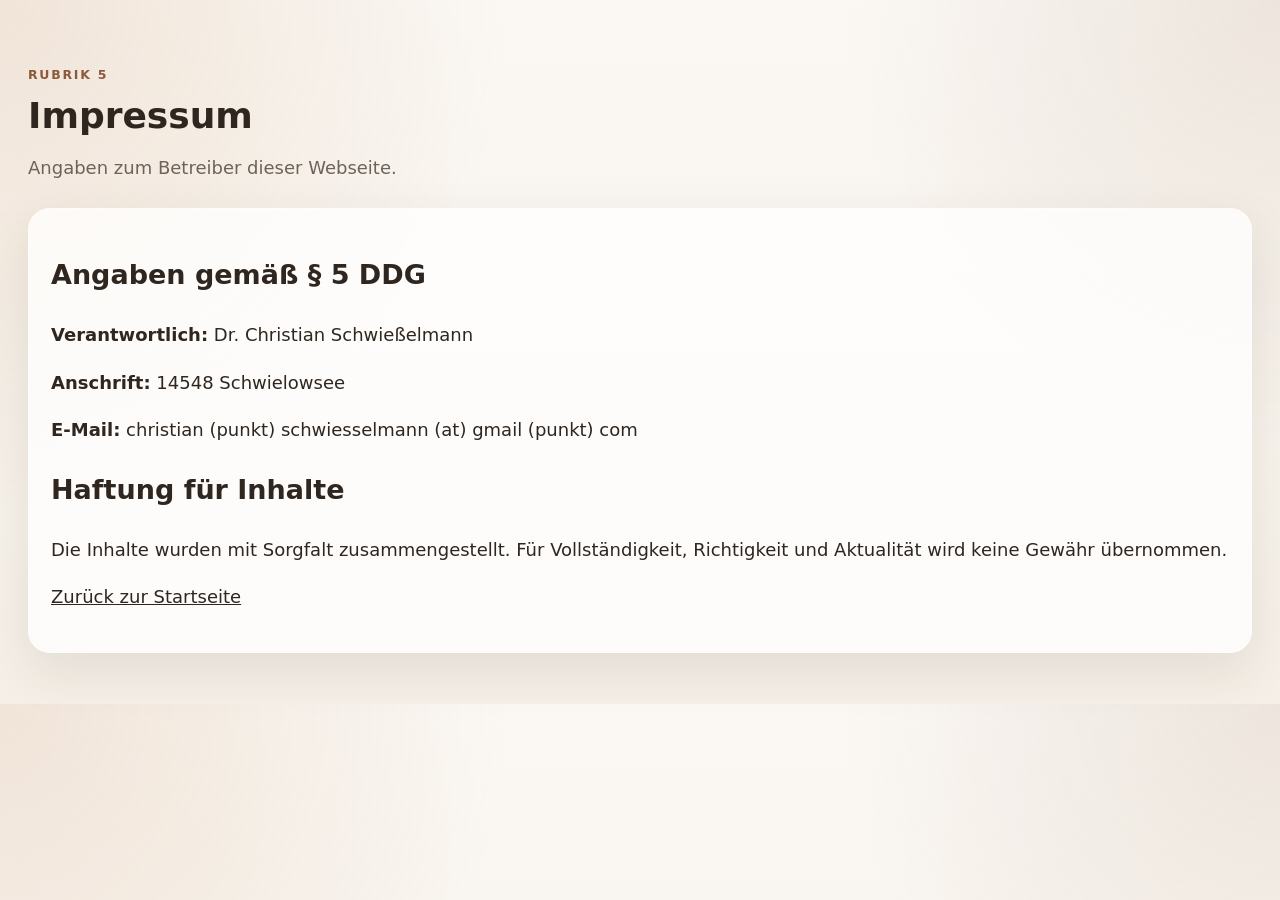
<file: impressum.html>
<!doctype html>
<html lang="de">
  <head>
    <meta charset="utf-8" />
    <meta name="viewport" content="width=device-width, initial-scale=1" />
    <title>Impressum · Schwießelmann Webseite</title>
    <link rel="stylesheet" href="css/styles.css" />
  </head>
  <body>
    <main class="section">
      <div class="section__head">
        <p class="eyebrow">Rubrik 5</p>
        <h1>Impressum</h1>
        <p>Angaben zum Betreiber dieser Webseite.</p>
      </div>

      <div class="card legal">
        <h2>Angaben gemäß § 5 DDG</h2>
        <p><strong>Verantwortlich:</strong> Dr. Christian Schwießelmann</p>
        <p><strong>Anschrift:</strong> 14548 Schwielowsee</p>
        <p><strong>E-Mail:</strong> christian (punkt) schwiesselmann (at) gmail (punkt) com</p>

        <h2>Haftung für Inhalte</h2>
        <p>
          Die Inhalte wurden mit Sorgfalt zusammengestellt. Für Vollständigkeit,
          Richtigkeit und Aktualität wird keine Gewähr übernommen.
        </p>

        <p><a href="index.html">Zurück zur Startseite</a></p>
      </div>
    </main>
  </body>
</html>
</file>
<file: css/styles.css>
/**
 * styles.css – Schwießelmann Familienwebseite
 * =============================================
 */

:root {
  --bg: #f5efe7;
  --bg-alt: #efe6da;
  --card: rgba(255,255,255,.76);
  --card-solid: #fff;
  --text: #2f261f;
  --muted: #6f6358;
  --line: rgba(92, 74, 58, .18);
  --accent: #8a5a3b;
  --accent-2: #c28c5c;
  --shadow: 0 18px 50px rgba(63, 45, 28, .10);
  --radius: 22px;
  --max: 1540px;
}

* { box-sizing: border-box; }
html { scroll-behavior: smooth; }
body {
  font-size: clamp(16px, 0.35vw + 14px, 18px);
  line-height: 1.7;
  margin: 0;
  font-family: system-ui, -apple-system, BlinkMacSystemFont, "Segoe UI", sans-serif;
  color: var(--text);
  background:
    radial-gradient(circle at top left, rgba(194, 140, 92, .18), transparent 35%),
    radial-gradient(circle at top right, rgba(138, 90, 59, .12), transparent 30%),
    linear-gradient(180deg, #fbf8f4, var(--bg));
}

a { color: inherit; }
code {
  background: rgba(138, 90, 59, .08);
  padding: .15rem .35rem;
  border-radius: .5rem;
}

.hero {
  max-width: var(--max);
  margin: 0 auto;
  padding: clamp(72px, 8vw, 96px) clamp(18px, 2.4vw, 28px) 0;
}
.topbar-wrapper {
  position: fixed;
  top: 0;
  left: 0;
  right: 0;
  z-index: 100;
  padding: 10px clamp(12px, 2vw, 32px);
  pointer-events: none;
}
.topbar {
  display: flex;
  align-items: center;
  justify-content: space-between;
  gap: 18px;
  max-width: var(--max);
  margin: 0 auto;
  pointer-events: all;
  backdrop-filter: blur(18px);
  -webkit-backdrop-filter: blur(18px);
  background: rgba(255,255,255,.82);
  border: 1px solid rgba(255,255,255,.6);
  border-radius: 999px;
  padding: 10px 18px;
  box-shadow: 0 2px 16px rgba(0,0,0,0.10);
}
.brand { display: flex; align-items: center; gap: 12px; }
.brand__mark {
  width: 42px; height: 42px; border-radius: 50%;
  display: grid; place-items: center;
  background: linear-gradient(135deg, var(--accent), var(--accent-2));
  color: white; font-weight: 700;
}
.brand small { display: block; color: var(--muted); margin-top: 2px; }

.topbar__links { display: flex; flex-wrap: wrap; gap: 14px; }
.topbar__links a {
  text-decoration: none;
  color: var(--muted);
  font-size: .95rem;
}
.topbar__links a:hover { color: var(--accent); }

.hero__content {
  display: grid;
  grid-template-columns: 1.7fr .9fr;
  gap: 24px;
  padding: 42px 0 24px;
}
.hero__text h1, .section__head h1, .section__head h2 {
  line-height: 1.05;
  margin: 0;
}
.hero__text h1 { font-size: clamp(2.4rem, 5vw, 4.8rem); max-width: 12ch; }
.lead { font-size: 1.08rem; color: var(--muted); max-width: 60ch; }
.eyebrow {
  text-transform: uppercase;
  letter-spacing: .14em;
  font-size: .78rem;
  color: var(--accent);
  font-weight: 700;
}
.hero__actions { display: flex; gap: 12px; flex-wrap: wrap; margin-top: 24px; }

.button {
  display: inline-flex; align-items: center; justify-content: center;
  border-radius: 999px;
  padding: 12px 18px;
  text-decoration: none;
  border: 1px solid transparent;
  cursor: pointer;
  font-weight: 600;
}
.button--primary { background: var(--accent); color: white; box-shadow: 0 12px 30px rgba(138,90,59,.25); }
.button--ghost { background: rgba(255,255,255,.6); border-color: rgba(138,90,59,.18); color: var(--text); }

.hero__panel, .card {
  background: var(--card);
  border: 1px solid rgba(255,255,255,.55);
  box-shadow: var(--shadow);
  border-radius: var(--radius);
}
.hero__panel {
  padding: 22px;
}
.hero__panel h2 { margin-top: 0; }
.hero__panel ol { padding-left: 20px; color: var(--muted); }

.section {
  max-width: var(--max);
  margin: 0 auto;
  padding: clamp(48px, 4vw, 76px) clamp(18px, 2.4vw, 28px);
}
.section--alt {
  background: linear-gradient(180deg, rgba(255,255,255,.28), rgba(255,255,255,.18));
  border-top: 1px solid rgba(255,255,255,.5);
  border-bottom: 1px solid rgba(255,255,255,.5);
}
.section__head { margin-bottom: 24px; }
.section__head p:not(.eyebrow) { color: var(--muted); max-width: 70ch; }

.timeline-grid, .highlight-grid {
  display: grid;
  grid-template-columns: repeat(3, minmax(0, 1fr));
  gap: 16px;
}
.timeline-card, .highlight { padding: 20px; }
.card__year {
  display: inline-flex;
  margin-bottom: 10px;
  padding: 6px 12px;
  border-radius: 999px;
  background: rgba(138,90,59,.10);
  color: var(--accent);
  font-weight: 700;
  font-size: .92rem;
}
.timeline-card p, .highlight p, .muted, .form-status, .detail-panel p { color: var(--muted); }

.tree-toolbar {
  display: grid;
  grid-template-columns: 1.4fr 1fr .9fr;
  gap: 16px;
  padding: 18px;
  align-items: end;
}

.tree-toolbar__hint {
  padding: 14px 16px;
  border-radius: 16px;
  background: rgba(138,90,59,.07);
  border: 1px solid rgba(138,90,59,.12);
}
.tree-toolbar__hint strong { display: block; margin-bottom: 6px; }
.tree-toolbar__hint p { margin: 0; color: var(--muted); }

.field { display: grid; gap: 8px; }
.field span { font-weight: 600; }
.field input, .field textarea, .field select {
  width: 100%;
  border: 1px solid rgba(111,99,88,.2);
  border-radius: 14px;
  padding: 12px 14px;
  background: rgba(255,255,255,.85);
  color: var(--text);
  outline: none;
}
.field input:focus, .field textarea:focus {
  border-color: rgba(138,90,59,.45);
  box-shadow: 0 0 0 4px rgba(138,90,59,.10);
}
.field--grow { min-width: 0; }

.tree-meta {
  display: grid;
  grid-template-columns: repeat(3, minmax(0, 1fr));
  gap: 16px;
  margin: 16px 0;
}
.stat {
  padding: 18px;
  text-align: center;
}
.stat strong { display: block; font-size: 1.8rem; }

.tree-layout {
  display: grid;
  grid-template-columns: minmax(0, 2.1fr) minmax(320px, .9fr);
  gap: 16px;
  align-items: start;
}
.tree-container {
  padding: 18px;
  overflow: auto;
  height: clamp(520px, 72vh, 920px);
  max-height: 92vh;
  scrollbar-gutter: stable both-edges;
  overscroll-behavior: contain;
}
.detail-panel { padding: 20px; position: sticky; top: 110px; }
.empty-state {
  min-height: 420px;
  display: grid;
  place-items: center;
  text-align: center;
  color: var(--muted);
}

.tree-forest {
  display: grid;
  gap: 20px;
}
.forest__item {
  padding: 16px;
}
.forest__title {
  display: flex;
  justify-content: space-between;
  gap: 12px;
  flex-wrap: wrap;
  margin-bottom: 10px;
}
.forest__title strong { font-size: 1.05rem; }
.forest__title span { color: var(--muted); }

.tree, .tree ul {
  list-style: none;
  padding-left: 1.15rem;
  margin: 0;
  position: relative;
}
.tree ul { margin-left: 1rem; }
.tree li {
  position: relative;
  padding-left: 1rem;
  margin: 0 0 1.1rem 0;
}
.tree li::before {
  content: "";
  position: absolute;
  left: 0;
  top: 0;
  bottom: 50%;
  width: 1px;
  background: var(--line);
}
.tree li::after {
  content: "";
  position: absolute;
  left: 0;
  top: 1.2rem;
  width: 18px;
  height: 1px;
  background: var(--line);
}
.node {
  display: inline-block;
  border-radius: 16px;
  padding: 11px 14px;
  min-width: 230px;
  max-width: 100%;
  background: rgba(255,255,255,.95);
  border: 1px solid rgba(138,90,59,.16);
  box-shadow: 0 8px 22px rgba(63,45,28,.08);
  cursor: pointer;
}
.node:hover { border-color: rgba(138,90,59,.42); }
.node--person .node__name { font-weight: 700; }
.node--family {
  background: rgba(138,90,59,.08);
  border-style: dashed;
}
.node--selected {
  border-color: rgba(194,140,92,.75);
  box-shadow: 0 0 0 4px rgba(194,140,92,.15), 0 8px 22px rgba(63,45,28,.10);
}
.node--match {
  background: rgba(194,140,92,.18);
}
.node__meta {
  display: block;
  margin-top: 4px;
  font-size: .9rem;
  color: var(--muted);
}
.node__badge {
  display: inline-flex;
  margin-left: 8px;
  font-size: .78rem;
  padding: 4px 8px;
  border-radius: 999px;
  background: rgba(138,90,59,.12);
  color: var(--accent);
}
.family-group { margin-top: .75rem; }

.contact-layout {
  display: grid;
  grid-template-columns: 1.3fr .7fr;
  gap: 16px;
}

.contact {
  padding: 20px;
}
.contact-note {
  padding: 20px;
}
.contact__row {
  display: grid;
  grid-template-columns: 1fr 1fr;
  gap: 16px;
}
.contact__actions {
  margin-top: 16px;
  display: flex;
  gap: 16px;
  align-items: center;
  flex-wrap: wrap;
}
.contact-img {
  width: 100%;
  max-width: 300px;
  margin: 0 auto 1rem;
  aspect-ratio: 1 / 1;
  overflow: hidden;
  border-radius: 1.25rem;
  background: #f4f1ea;
  border: 1px solid rgba(0, 0, 0, 0.08);
  box-shadow: 0 10px 24px rgba(0, 0, 0, 0.08);
}
.contact-img img {
  width: 100%;
  height: 100%;
  object-fit: cover;
  display: block;
}

.footer {
  max-width: var(--max);
  margin: 0 auto;
  padding: 0 clamp(18px, 2.4vw, 28px) 32px;
  color: var(--muted);
}

.legal { padding: 22px; line-height: 1.65; }


.memoir-section {
  overflow: visible;
}

.memoir-grid {
  display: grid;
  grid-template-columns: repeat(2, minmax(0, 1fr));
  gap: 16px;
}

.memoir-card {
  overflow: hidden;
  padding: 0;
  background:
    linear-gradient(180deg, rgba(255,255,255,.9), rgba(255,255,255,.68));
  border: 1px solid rgba(138,90,59,.16);
  box-shadow: var(--shadow);
  border-radius: var(--radius);
}

.memoir-card[open] {
  border-color: rgba(138,90,59,.26);
  box-shadow: 0 22px 54px rgba(63,45,28,.14);
}

.memoir-card > summary {
  list-style: none;
  cursor: pointer;
  padding: 20px 20px 18px;
  display: grid;
  gap: 4px;
  position: relative;
  user-select: none;
}

.memoir-card > summary::-webkit-details-marker { display: none; }

.memoir-card > summary::after {
  content: "▾";
  position: absolute;
  right: 20px;
  top: 22px;
  color: var(--accent);
  font-size: 1.1rem;
  transition: transform .18s ease;
}

.memoir-card[open] > summary::after { transform: rotate(180deg); }

.memoir-card__kicker {
  font-size: .8rem;
  letter-spacing: .12em;
  text-transform: uppercase;
  color: var(--muted);
}

.memoir-card__title {
  display: block;
  font-size: clamp(1.35rem, 1vw + 1rem, 1.8rem);
  color: var(--accent);
  line-height: 1.15;
}

.memoir-card__meta {
  font-size: .95rem;
  color: var(--muted);
}

.memoir-card__body {
  padding: 0 20px 20px;
  border-top: 1px solid rgba(138,90,59,.12);

  max-height: 70vh;
  overflow-y: auto;

  scrollbar-gutter: stable;
  overscroll-behavior: contain;
}

.memoir-card__body::-webkit-scrollbar {
  width: 10px;
}

.memoir-card__body::-webkit-scrollbar-track {
  background: transparent;
}

.memoir-card__body::-webkit-scrollbar-thumb {
  background: rgba(138,90,59,.28);
  border-radius: 999px;
}

.memoir-card__body::-webkit-scrollbar-thumb:hover {
  background: rgba(138,90,59,.42);
}

.memoir-card__lead {
  margin: 16px 0 0;
  font-weight: 600;
  color: var(--text);
}

.memoir-card__body p {
  margin-top: 12px;
}

.memoir-card__body p:first-of-type {
  margin-top: 0;
}

.memoir-card__body p + p {
  margin-top: .85rem;
}

@media (max-width: 980px) {
  .hero__content, .tree-layout, .timeline-grid, .highlight-grid, .memoir-grid, .tree-toolbar, .tree-meta, .contact__row, .contact-layout {
    grid-template-columns: 1fr;
  }
  .topbar { border-radius: 28px; }
  .detail-panel { position: static; }
  .node { min-width: 0; width: 100%; }
}


.chronology-section {
  overflow: visible;
}


.chronology-article {
  padding: clamp(18px, 2.2vw, 28px);
  max-width: 100%;
  max-height: min(78vh, 920px);
  overflow-y: auto;
  scrollbar-gutter: stable;
  overscroll-behavior: contain;
}

.chronology-article p,
.chronology-article li {
  color: var(--text);
  line-height: 1.78;
  max-width: 92ch;
}

.chronology__title {
  margin: 0 0 16px;
  font-size: clamp(1.9rem, 3vw, 2.8rem);
}

.chronology__section {
  margin: 2rem 0 0.75rem;
  font-size: clamp(1.15rem, 1.2vw, 1.45rem);
  color: var(--accent);
}

.chronology__source {
  margin-top: -0.2rem;
  font-size: 0.95rem;
  color: var(--muted);
  font-style: italic;
}

.chronology-list {
  margin: 0.75rem 0 1.5rem 1.25rem;
  padding-left: 1rem;
  display: grid;
  gap: 0.5rem;
}

.chronology-list li {
  padding-left: 0.1rem;
}

.tree-container::-webkit-scrollbar {
  width: 12px;
  height: 12px;
}

.tree-container::-webkit-scrollbar-track {
  background: rgba(138,90,59,.08);
  border-radius: 999px;
}

.tree-container::-webkit-scrollbar-thumb {
  background: rgba(138,90,59,.28);
  border-radius: 999px;
}

.tree-container::-webkit-scrollbar-thumb:hover {
  background: rgba(138,90,59,.42);
}

@media (min-width: 1400px) {
  .hero__content {
    grid-template-columns: minmax(0, 2fr) minmax(360px, 1fr);
    gap: 28px;
  }
  .tree-layout {
    grid-template-columns: minmax(0, 2.25fr) minmax(360px, .85fr);
  }
  .timeline-grid {
    grid-template-columns: repeat(3, minmax(0, 1fr));
  }
}

@media (min-width: 1700px) {
  :root {
    --max: 1640px;
  }
}


.chronology-article::-webkit-scrollbar {
  width: 10px;
}

.chronology-article::-webkit-scrollbar-thumb {
  border-radius: 999px;
}

.chronology-article::-webkit-scrollbar-track {
  background: transparent;
}

/* Scrollbarer Container mit fester Höhe */
.tree-container {
  position: relative;
  overflow: auto !important;
  height: 540px;
  cursor: grab;
  background: #f8f6f1;
  border: 1px solid #ddd;
  border-radius: 8px;
  scroll-behavior: smooth;
  user-select: none;
}

.tree-container:active { cursor: grabbing; }

/* SVG-Linien */
.tree-line {
  stroke: #b5a99a;
  stroke-width: 2px;
  fill: none;
}
.tree-line--couple {
  stroke: #8a7060;
  stroke-width: 2.5px;
  stroke-dasharray: none;
}
.tree-ring {
  fill: #8a7060;
  stroke: #f8f6f1;
  stroke-width: 2px;
}

/* Karten */
.tree-card {
  position: absolute;
  background: #fff;
  border: 1.5px solid #c8bdb4;
  border-radius: 8px;
  padding: 10px 12px;
  cursor: pointer;
  transition: box-shadow 0.15s, transform 0.1s, border-color 0.15s;
  box-shadow: 0 1px 4px rgba(0,0,0,0.07);
  font-family: inherit;
  display: flex;
  flex-direction: column;
  justify-content: center;
  box-sizing: border-box;
}
.tree-card:hover {
  box-shadow: 0 3px 12px rgba(0,0,0,0.13);
  border-color: #8a7060;
  transform: translateY(-1px);
  z-index: 10;
}

.tree-card--male {
  border-left: 4px solid #5b7fa6;
  background: linear-gradient(135deg, #f0f5fa 0%, #fff 60%);
}
.tree-card--female {
  border-left: 4px solid #a66b8a;
  background: linear-gradient(135deg, #faf0f5 0%, #fff 60%);
}

.tree-card--root {
  border: 2px solid #5a3e28;
  box-shadow: 0 2px 10px rgba(90,62,40,0.18);
}
.tree-card--selected {
  border-color: #3d6b3a !important;
  box-shadow: 0 0 0 3px rgba(61,107,58,0.25), 0 3px 12px rgba(0,0,0,0.12) !important;
  z-index: 20;
}

.tree-card__name {
  font-size: 12.5px;
  font-weight: 600;
  color: #2a1f18;
  line-height: 1.35;
  word-break: break-word;
}
.tree-card__years {
  font-size: 10.5px;
  color: #7a6a60;
  margin-top: 3px;
}

/* Expand-Button (▼ auf Kind-Karte) */
.tree-card__expand {
  position: absolute;
  bottom: -12px;
  left: 50%;
  transform: translateX(-50%);
  width: 22px;
  height: 22px;
  border-radius: 50%;
  border: 1.5px solid #8a7060;
  background: #fff;
  color: #8a7060;
  font-size: 9px;
  cursor: pointer;
  display: flex;
  align-items: center;
  justify-content: center;
  z-index: 30;
  transition: background 0.15s, color 0.15s;
  padding: 0;
  line-height: 1;
}
.tree-card__expand:hover {
  background: #8a7060;
  color: #fff;
}

/* Detail-Panel Buttons */
.btn-focus, .btn-back {
  display: inline-block;
  margin-top: 12px;
  padding: 7px 14px;
  border-radius: 6px;
  border: 1.5px solid;
  font-size: 13px;
  cursor: pointer;
  font-family: inherit;
  transition: background 0.15s, color 0.15s;
}
.btn-focus {
  background: #5a3e28;
  color: #fff;
  border-color: #5a3e28;
  margin-right: 8px;
}
.btn-focus:hover { background: #3d2918; }
.btn-back {
  background: transparent;
  color: #5a3e28;
  border-color: #5a3e28;
}
.btn-back:hover { background: #f5ede6; }

/* Detail Links */
.detail-link { color: #5a3e28; text-decoration: underline; cursor: pointer; }
.detail-link:hover { color: #8a6040; }
.detail-family { margin-top: 10px; padding-top: 10px; border-top: 1px solid #e8e0d8; }
.detail-sex { color: #7a6a60; font-size: 13px; margin: 0 0 8px; }

/* ── Toggle-Button (▼/▲) unter dem Elternpaar ── */
.tree-toggle {
  position: absolute;
  width: 26px;
  height: 26px;
  border-radius: 50%;
  border: 2px solid #8a7060;
  background: #fff;
  color: #8a7060;
  font-size: 10px;
  cursor: pointer;
  display: flex;
  align-items: center;
  justify-content: center;
  z-index: 30;
  padding: 0;
  line-height: 1;
  transition: background 0.15s, color 0.15s, border-color 0.15s;
  box-shadow: 0 1px 4px rgba(0,0,0,0.12);
}
.tree-toggle:hover {
  background: #8a7060;
  color: #fff;
}
.tree-toggle--open {
  border-color: #3d6b3a;
  color: #3d6b3a;
}
.tree-toggle--open:hover {
  background: #3d6b3a;
  color: #fff;
  border-color: #3d6b3a;
}

/* Remove old expand button styles (kept for compatibility) */
.tree-card__expand { display: none; }

/* Suchtrefferkarte: goldener Rahmen */
.tree-card--highlighted {
  border-color: #c8960a !important;
  box-shadow: 0 0 0 2px rgba(200,150,10,0.30), 0 2px 8px rgba(0,0,0,0.09) !important;
  background: linear-gradient(135deg, #fffbe8 0%, #fff 70%) !important;
}

/* Highlight + Geschlecht kombiniert (überschreibt Geschlechtsfarbe nur minimal) */
.tree-card--male.tree-card--highlighted {
  border-left-color: #5b7fa6 !important; /* Blauer Rand bleibt */
}
.tree-card--female.tree-card--highlighted {
  border-left-color: #a66b8a !important; /* Rosa Rand bleibt */
}
/* Container für einen Chronologie-Abschnitt */
.chrono-section {
  border-bottom: 1px solid rgba(0,0,0,0.07);
  margin-bottom: 0;
}

/* Der klickbare Titel – sieht aus wie eine H3, verhält sich wie ein Button */
.chrono-section__toggle {
  /* Reset aller Browser-Button-Styles */
  display: block;
  width: 100%;
  background: none;
  border: none;
  padding: 0.85rem 0 0.5rem;
  margin: 0;
  cursor: pointer;
  text-align: left;
  font-family: inherit;

  /* Typografie: sieht wie chronology__section h3 aus */
  font-size: clamp(1.05rem, 1.15vw, 1.35rem);
  font-weight: 700;
  color: var(--accent);
  line-height: 1.35;

  /* Kein Rahmen, kein Schatten, kein Pfeil */
  outline: none;
  -webkit-appearance: none;
  transition: color 0.15s;
}

/* Leichtes Hover-Highlighting (subtil – nur Farbe, kein Hintergrund) */
.chrono-section__toggle:hover {
  color: var(--accent-2, #6b4f38);
}

/* Geöffneter Zustand: etwas dunkler/satter */
.chrono-section__toggle[aria-expanded="true"] {
  color: var(--text);
}

/* Inhalt-Container */
.chrono-section__body {
  padding-bottom: 1rem;
}

/* Versteckter Zustand (native hidden-Attribut reicht, aber wir machen es weich) */
.chrono-section__body[hidden] {
  display: none;
}
</file>
